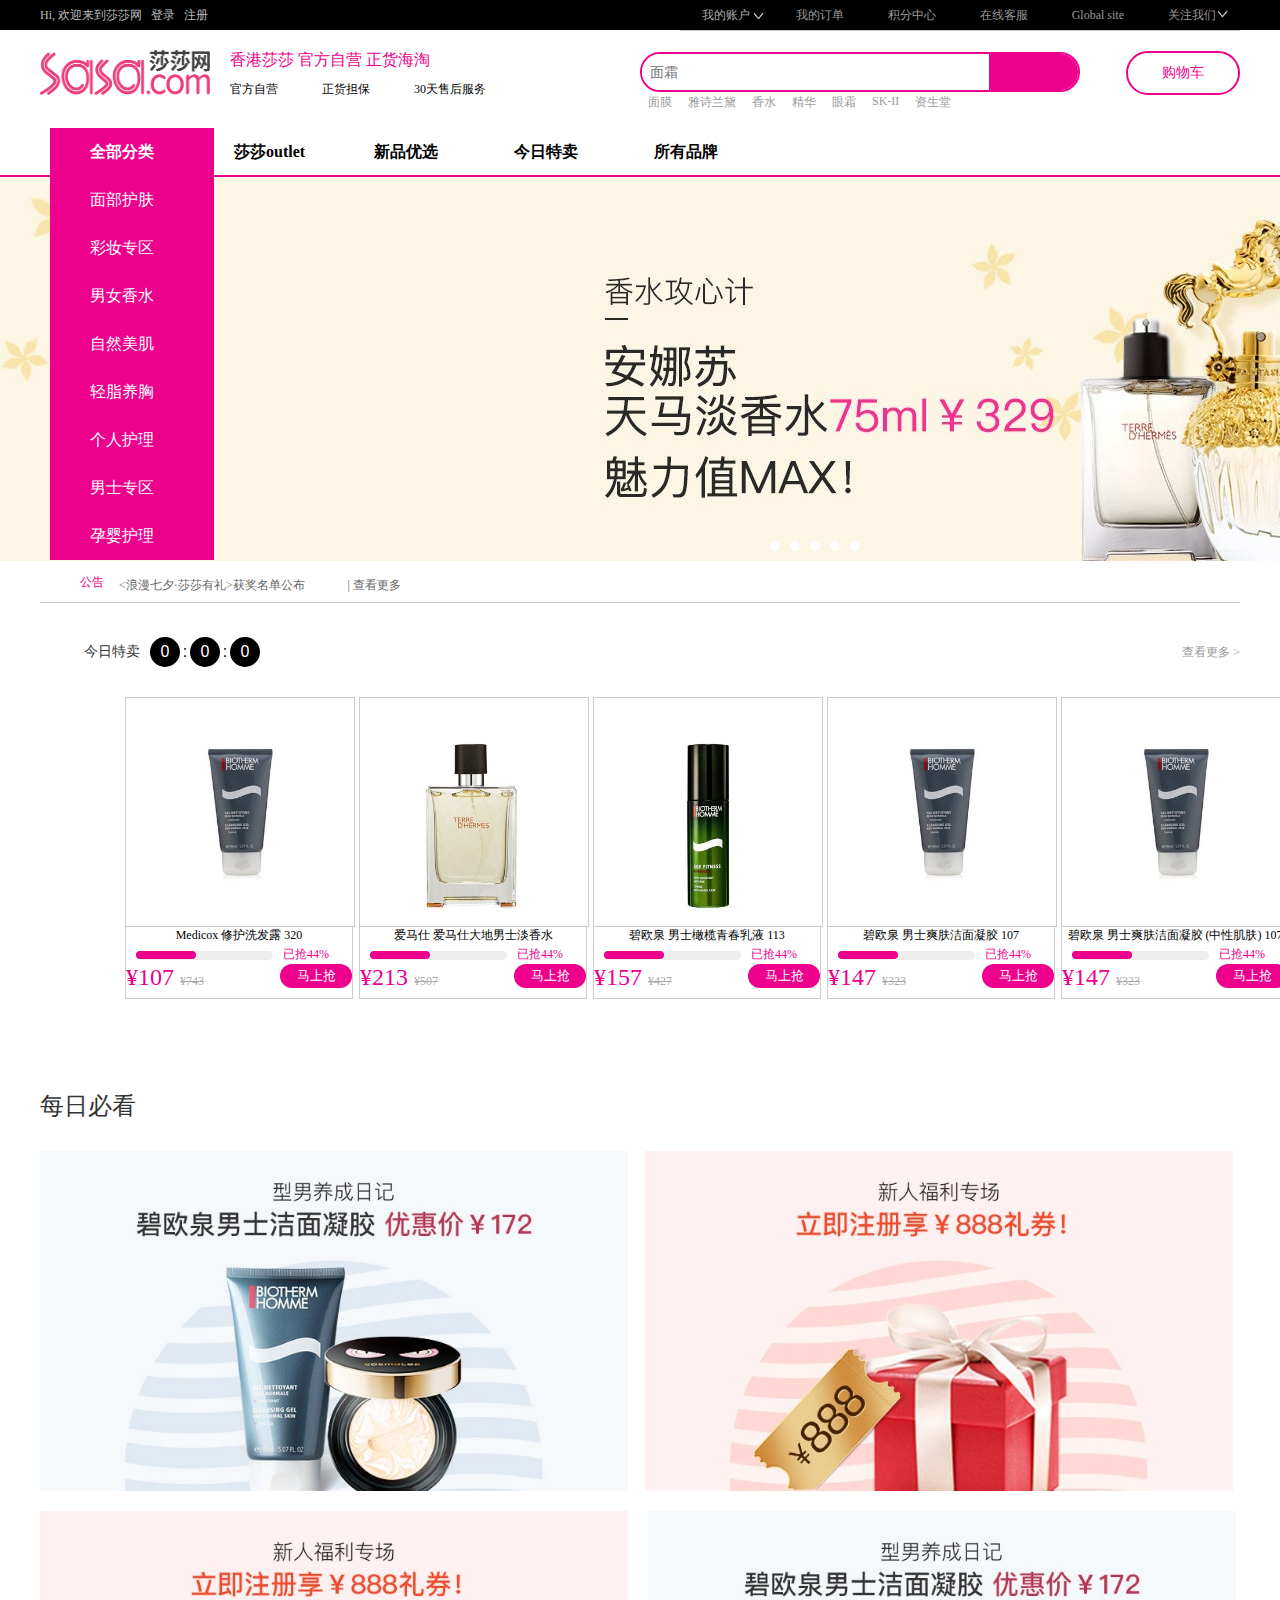
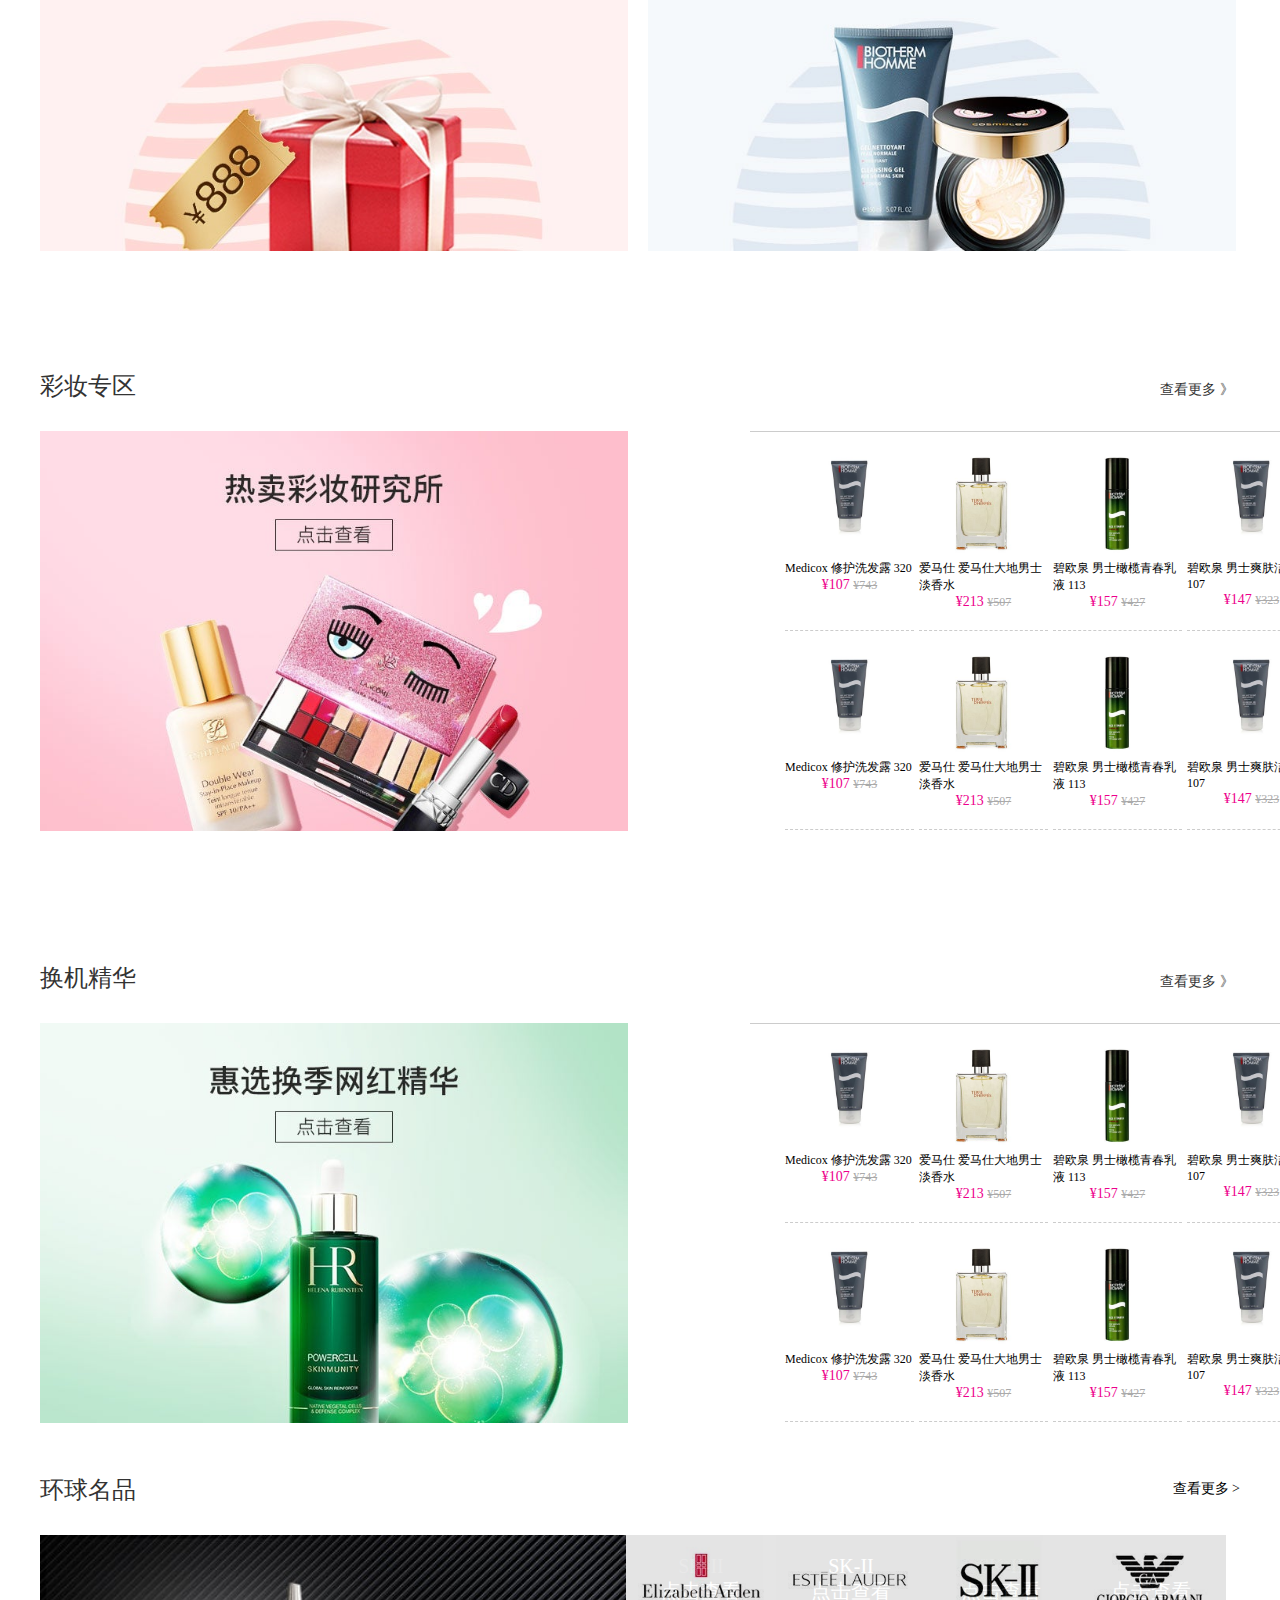
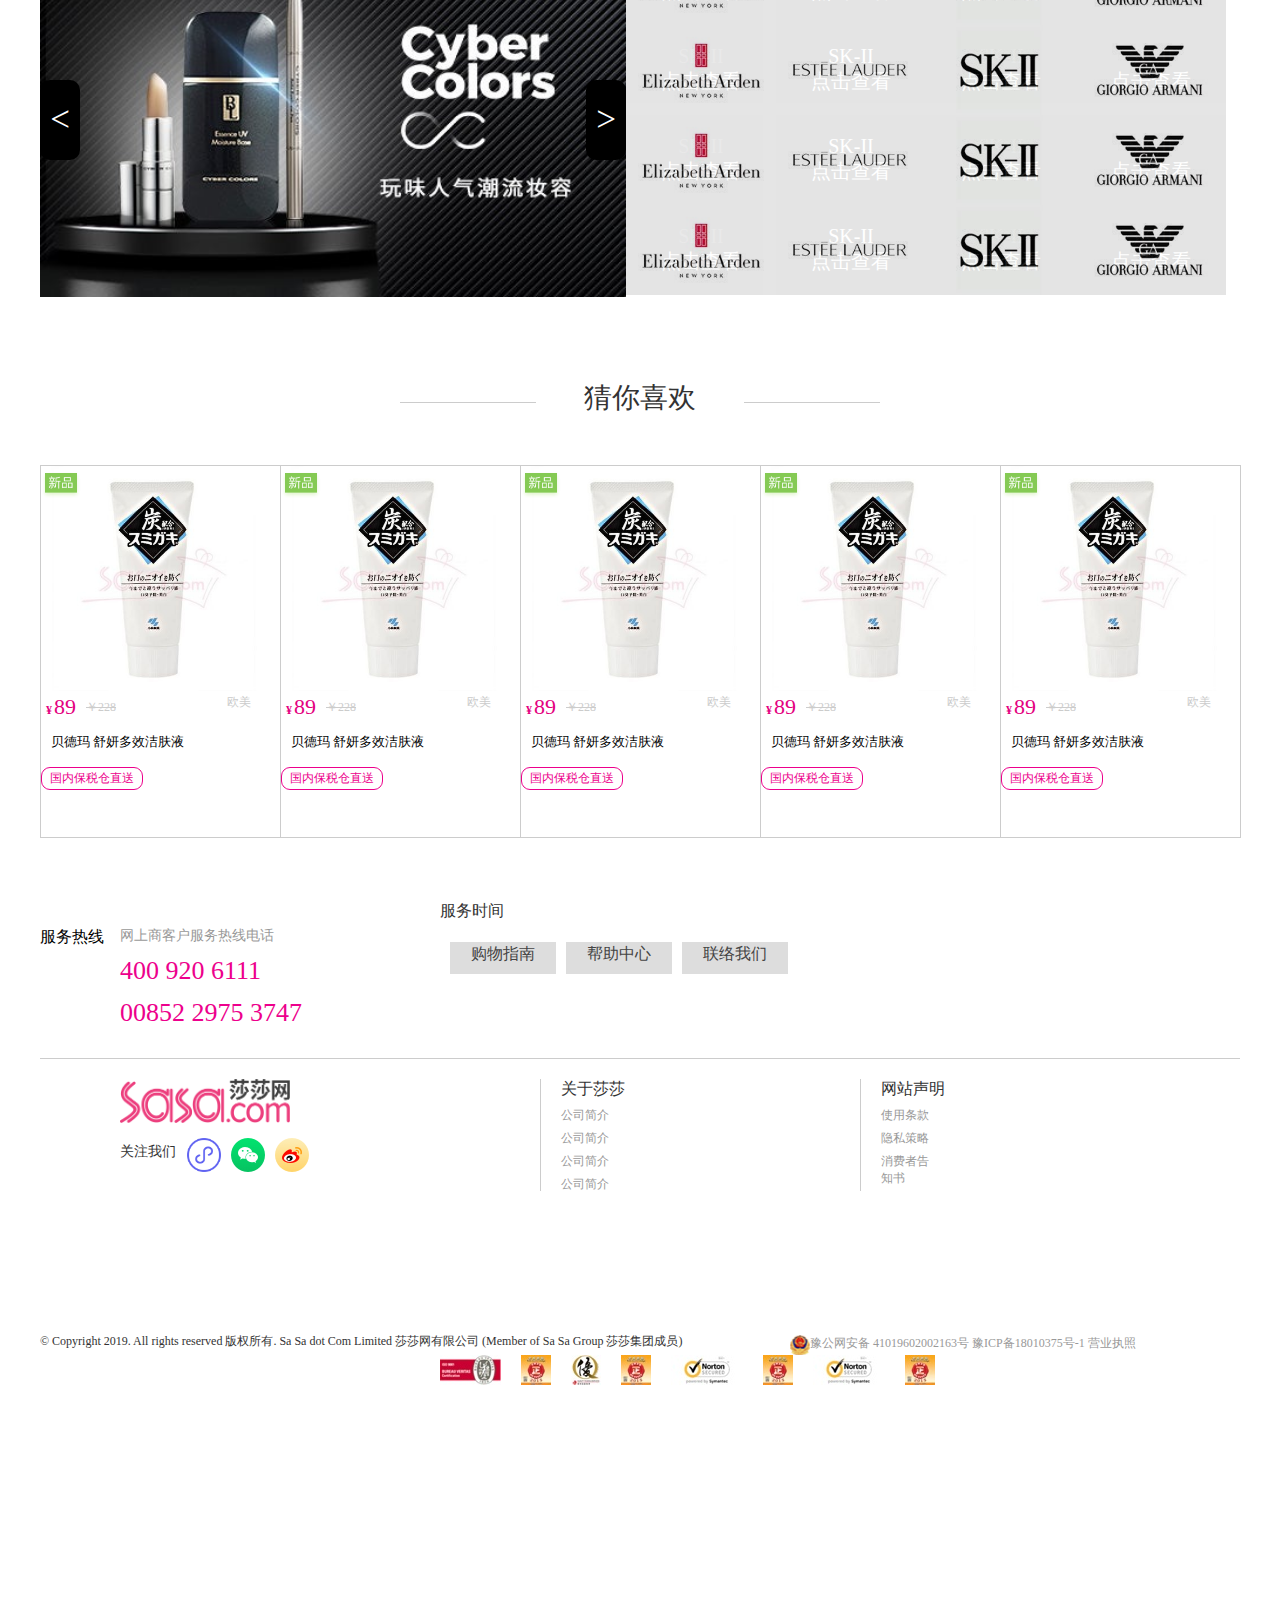
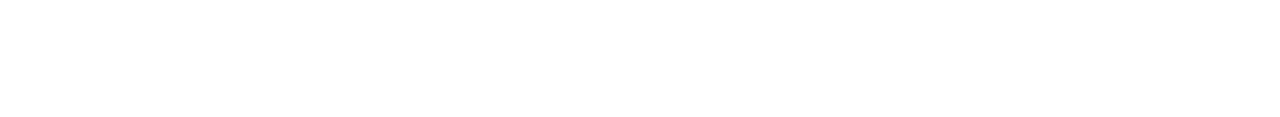
<file: index.html>
<!DOCTYPE html>
<html lang="en">

<head>
    <meta charset="UTF-8">
    <meta name="viewport" content="width=device-width, initial-scale=1.0">
    <meta http-equiv="X-UA-Compatible" content="ie=edge">
    <title>Document</title>
    <link rel="stylesheet" href="./style/header.css">
    <link rel="stylesheet" href="./style/base.css">
    <link rel="stylesheet" href="./style/logo.css">
    <link rel="stylesheet" href="./style/nav.css">
    <link rel="stylesheet" href="./style/slider.css">
    <link rel="stylesheet" href="./style/notice.css">
    <link rel="stylesheet" href="./style/part-one.css">
    <link rel="stylesheet" href="./style/part-two.css">
    <link rel="stylesheet" href="./style/part-three.css">
    <link rel="stylesheet" href="./style/part-four.css">
    <link rel="stylesheet" href="./style/part-five.css">
    <link rel="stylesheet" href="./style/part-six.css">
    <link rel="stylesheet" href="./style/footerone.css">
    <link rel="stylesheet" href="./style/footerto.css">
    <link rel="stylesheet" href="./style/gotop.css">
    <link rel="stylesheet" href="./style/turn.css">



</head>

<body>
    <div class="header">
        <div class="w">
            <div class="welcome">
                <ul>
                    <li class="l"><a href="#"><span>Hi, 欢迎来到莎莎网</span></a></li>
                    <li class="l"><a href="./html/login.html">登录</a></li>
                    <li class="l"> <a href="html/register.html" class="last">注册</a></li>
                </ul>
            </div>

            <div class="right r">
                <ul class="menu">
                    <li class="l select"><a href="">我的账户
                            <img src="./images/下载.png" width="12px" height="10px">
                        </a>
                        <ul class="sec_menu">
                            <!-- <li><img src="./images/下载 (1).png"></li> -->
                            <li><a href="">我的积分</a></li>
                            <li><a href="">我的优惠</a></li>
                            <li><a href="">我的收藏</a></li>
                            <li><a href="">我的评价</a></li>
                        </ul>
                    </li>
                    <li class="l"><a href="">我的订单</a></li>
                    <li class="l"><a href="">积分中心</a></li>
                    <li class="l"><a href="">在线客服</a></li>
                    <li class="l"><a href="">Global site</a></li>
                    <li class="l about"><a href="">关注我们
                            <img src="./images/下载.png" class="dow1">
                        </a>
                        <ul class="qr">
                            <div>
                                <li class="l"><img src="./images/qr1.png">
                                    <p>莎莎官方微信<span>ID:12345667</span></p>
                                </li>
                            </div>
                            <div>
                                <li class="l"><img src="./images/qr2.png">
                                    <p>莎莎官方微信<span>ID:12345667</span></p>
                                </li>
                            </div>
                            <div>
                                <li class="l"><img src="./images/minQrcode.d0ea0977.png">
                                    <p>莎莎官方微信<span>ID:12345667</span></p>
                                </li>
                            </div>
                        </ul>
                    </li>
                </ul>
            </div>
        </div>
    </div>



    </div>
    </div>

    <div class="logo">
        <div class="w">
            <div class="brand">
                <h1 class="l"><a href="./index.html"><img src="./images/logo.png"></a></h1>
                <div class="solgan l"><a href="#" class="desc">香港莎莎 官方自营 正货海淘 </a>
                    <ul class="highlight">
                        <li class="l"><a href="#" class="light">官方自营</a></li>
                        <li class="l"><a href="#" class="light">正货担保</a></li>
                        <li class="l"><a href="#" class="light">30天售后服务</a></li>
                    </ul>


                </div>
            </div>
            <div class="search-side r">
                <div class="search l">
                    <input type="text" placeholder="面霜">
                    <div class="btn-search r"></div>
                </div>
                <ul class="hot l">
                    <li class="l"><a href="#">面膜</a></li>
                    <li class="l"><a href="#">雅诗兰黛</a></li>
                    <li class="l"><a href="#">香水</a></li>
                    <li class="l"><a href="#">精华</a></li>
                    <li class="l"><a href="#">眼霜</a></li>
                    <li class="l"><a href="#">SK-II</a></li>
                    <li class="l"><a href="#">资生堂</a></li>
                </ul>
                <a href="./html/cart.html" class="cart-side l">
                    <p>购物车</p>

                </a>

            </div>

        </div>
    </div>

    <div class="nav">
        <div class="w">
            <ul class="nav-content">
                <li class="l first"><a href="#">全部分类</a>
                    <ul class="sec">
                        <li class="sec-log"><a href="#">面部护肤</a>
                            <div class="log ">
                                <dl class="l">
                                    <dt class="l"><a href="#" class="log-list">轻脂养护</a></dt>
                                    <dd class="r"><a href="#" class="log-list span">乳/霜/油</a></dd>
                                    <dd class="r"><a href="#" class="log-list span">啫喱</a></dd>
                                    <dd class="r"><a href="#" class="log-list span">膏/贴</a></dd>
                                    <dd class="r"><a href="#" class="log-list span">啫喱</a></dd>
                                    <dd class="r"><a href="#" class="log-list span">膏/贴</a></dd>

                                </dl>
                                <dl class="l">
                                    <dt class="l"><a href="#" class="log-list">轻脂食品</a></dt>
                                    <dd class="r"><a href="#" class="log-list  span">轻脂饮料</a></dd>
                                </dl>
                                <dl class="l">
                                    <dt class="l"><a href="#" class="log-list">轻脂工具</a></dt>
                                    <dd class="r"><a href="#" class="log-list  span">啫喱</a></dd>
                                    <dd class="r"><a href="#" class="log-list span">轻脂饮料</a></dd>

                                </dl>
                                <dl class="l">
                                    <dt class="l"><a href="#" class="log-list">轻脂养护</a></dt>
                                    <dd class="r"><a href="#" class="log-list span">面部护肤</a></dd>
                                    <dd class="r"><a href="#" class="log-list span">眼霜</a></dd>
                                    <dd class="r"><a href="#" class="log-list span">自然美肌</a></dd>

                                </dl>

                                <dl class="l">
                                    <dt class="l"><a href="#" class="log-list">轻脂养护</a></dt>
                                    <dd class="r"><a href="#" class="log-list span">乳/霜/油</a></dd>
                                    <dd class="r"><a href="#" class="log-list span">啫喱</a></dd>
                                    <dd class="r"><a href="#" class="log-list span">膏/贴</a></dd>

                                </dl>
                                <dl class="l">
                                    <dt class="l"><a href="#" class="log-list">轻脂食品</a></dt>
                                    <dd class="r"><a href="#" class="log-list span">轻脂饮料</a></dd>
                                </dl>
                                <dl class="l">
                                    <dt class="l"><a href="#" class="log-list">轻脂养护</a></dt>
                                    <dd class="r"><a href="#" class="log-list span">乳/霜/油</a></dd>
                                    <dd class="r"><a href="#" class="log-list span">啫喱</a></dd>
                                    <dd class="r"><a href="#" class="log-list span">膏/贴</a></dd>
                                    <dd class="r"><a href="#" class="log-list span">啫喱</a></dd>
                                    <dd class="r"><a href="#" class="log-list span">膏/贴</a></dd>

                                </dl>
                                <dl class="l">
                                    <dt class="l"><a href="#" class="log-list">轻脂食品</a></dt>
                                    <dd class="r"><a href="#" class="log-list  span">轻脂饮料</a></dd>
                                </dl>
                                <dl class="l">
                                    <dt class="l"><a href="#" class="log-list">轻脂工具</a></dt>
                                    <dd class="r"><a href="#" class="log-list  span">啫喱</a></dd>
                                    <dd class="r"><a href="#" class="log-list span">轻脂饮料</a></dd>

                                </dl>
                                <dl class="l">
                                    <dt class="l"><a href="#" class="log-list">轻脂养护</a></dt>
                                    <dd class="r"><a href="#" class="log-list span">面部护肤</a></dd>
                                    <dd class="r"><a href="#" class="log-list span">眼霜</a></dd>
                                    <dd class="r"><a href="#" class="log-list span">自然美肌</a></dd>

                                </dl>

                                <dl class="l">
                                    <dt class="l"><a href="#" class="log-list">轻脂养护</a></dt>
                                    <dd class="r"><a href="#" class="log-list span">乳/霜/油</a></dd>
                                    <dd class="r"><a href="#" class="log-list span">啫喱</a></dd>
                                    <dd class="r"><a href="#" class="log-list span">膏/贴</a></dd>

                                </dl>
                                <dl class="l">
                                    <dt class="l"><a href="#" class="log-list">轻脂食品</a></dt>
                                    <dd class="r"><a href="#" class="log-list span">轻脂饮料</a></dd>
                                </dl>
                                <dl class="l">
                                    <dt class="l"><a href="#" class="log-list">轻脂工具</a></dt>
                                    <dd class="r"><a href="#" class="log-list span">啫喱</a></dd>
                                    <dd class="r"><a href="#" class="log-list span">轻脂饮料</a></dd>

                                </dl>
                                <dl class="l">
                                    <dt class="l"><a href="#" class="log-list">轻脂养护</a></dt>
                                    <dd class="r"><a href="#" class="log-list span">面部护肤</a></dd>
                                    <dd class="r"><a href="#" class="log-list span">眼霜</a></dd>
                                    <dd class="r"><a href="#" class="log-list span">自然美肌</a></dd>
                                </dl>


                            </div>


                        </li>
                        <li class="sec-log"><a href="#">彩妆专区</a>
                            <div class="log ">
                                <dl class="l">
                                    <dt class="l"><a href="#" class="log-list">轻脂养护</a></dt>
                                    <dd class="r"><a href="#" class="log-list span">乳/霜/油</a></dd>
                                    <dd class="r"><a href="#" class="log-list span">啫喱</a></dd>
                                    <dd class="r"><a href="#" class="log-list span">膏/贴</a></dd>
                                    <dd class="r"><a href="#" class="log-list span">啫喱</a></dd>
                                    <dd class="r"><a href="#" class="log-list span">膏/贴</a></dd>

                                </dl>
                                <dl class="l">
                                    <dt class="l"><a href="#" class="log-list">轻脂食品</a></dt>
                                    <dd class="r"><a href="#" class="log-list  span">轻脂饮料</a></dd>
                                </dl>
                                <dl class="l">
                                    <dt class="l"><a href="#" class="log-list">轻脂工具</a></dt>
                                    <dd class="r"><a href="#" class="log-list  span">啫喱</a></dd>
                                    <dd class="r"><a href="#" class="log-list span">轻脂饮料</a></dd>

                                </dl>
                                <dl class="l">
                                    <dt class="l"><a href="#" class="log-list">轻脂养护</a></dt>
                                    <dd class="r"><a href="#" class="log-list span">面部护肤</a></dd>
                                    <dd class="r"><a href="#" class="log-list span">眼霜</a></dd>
                                    <dd class="r"><a href="#" class="log-list span">自然美肌</a></dd>

                                </dl>

                                <dl class="l">
                                    <dt class="l"><a href="#" class="log-list">轻脂养护</a></dt>
                                    <dd class="r"><a href="#" class="log-list span">乳/霜/油</a></dd>
                                    <dd class="r"><a href="#" class="log-list span">啫喱</a></dd>
                                    <dd class="r"><a href="#" class="log-list span">膏/贴</a></dd>

                                </dl>
                            </div>

                        </li>
                        <li class="sec-log"><a href="#">男女香水</a>
                            <div class="log ">
                                <dl class="l">
                                    <dt class="l"><a href="#" class="log-list">轻脂养护</a></dt>
                                    <dd class="r"><a href="#" class="log-list span">乳/霜/油</a></dd>
                                    <dd class="r"><a href="#" class="log-list span">啫喱</a></dd>
                                    <dd class="r"><a href="#" class="log-list span">膏/贴</a></dd>
                                    <dd class="r"><a href="#" class="log-list span">啫喱</a></dd>
                                    <dd class="r"><a href="#" class="log-list span">膏/贴</a></dd>

                                </dl>
                                <dl class="l">
                                    <dt class="l"><a href="#" class="log-list">轻脂食品</a></dt>
                                    <dd class="r"><a href="#" class="log-list  span">轻脂饮料</a></dd>
                                </dl>
                                <dl class="l">
                                    <dt class="l"><a href="#" class="log-list">轻脂工具</a></dt>
                                    <dd class="r"><a href="#" class="log-list  span">啫喱</a></dd>
                                    <dd class="r"><a href="#" class="log-list span">轻脂饮料</a></dd>

                                </dl>
                                <dl class="l">
                                    <dt class="l"><a href="#" class="log-list">轻脂养护</a></dt>
                                    <dd class="r"><a href="#" class="log-list span">面部护肤</a></dd>
                                    <dd class="r"><a href="#" class="log-list span">眼霜</a></dd>
                                    <dd class="r"><a href="#" class="log-list span">自然美肌</a></dd>

                                </dl>

                                <dl class="l">
                                    <dt class="l"><a href="#" class="log-list">轻脂养护</a></dt>
                                    <dd class="r"><a href="#" class="log-list span">乳/霜/油</a></dd>
                                    <dd class="r"><a href="#" class="log-list span">啫喱</a></dd>
                                    <dd class="r"><a href="#" class="log-list span">膏/贴</a></dd>

                                </dl>
                                <dl class="l">
                                    <dt class="l"><a href="#" class="log-list">轻脂工具</a></dt>
                                    <dd class="r"><a href="#" class="log-list  span">啫喱</a></dd>
                                    <dd class="r"><a href="#" class="log-list span">轻脂饮料</a></dd>

                                </dl>
                                <dl class="l">
                                    <dt class="l"><a href="#" class="log-list">轻脂养护</a></dt>
                                    <dd class="r"><a href="#" class="log-list span">面部护肤</a></dd>
                                    <dd class="r"><a href="#" class="log-list span">眼霜</a></dd>
                                    <dd class="r"><a href="#" class="log-list span">自然美肌</a></dd>

                                </dl>

                                <dl class="l">
                                    <dt class="l"><a href="#" class="log-list">轻脂养护</a></dt>
                                    <dd class="r"><a href="#" class="log-list span">乳/霜/油</a></dd>
                                    <dd class="r"><a href="#" class="log-list span">啫喱</a></dd>
                                    <dd class="r"><a href="#" class="log-list span">膏/贴</a></dd>

                                </dl>
                            </div>
                        </li>
                        <li class="sec-log"><a href="#">自然美肌</a>
                            <div class="log ">

                                <dl class="l">
                                    <dt class="l"><a href="#" class="log-list">轻脂食品</a></dt>
                                    <dd class="r"><a href="#" class="log-list  span">轻脂饮料</a></dd>
                                </dl>
                                <dl class="l">
                                    <dt class="l"><a href="#" class="log-list">轻脂工具</a></dt>
                                    <dd class="r"><a href="#" class="log-list  span">啫喱</a></dd>
                                    <dd class="r"><a href="#" class="log-list span">轻脂饮料</a></dd>

                                </dl>
                                <dl class="l">
                                    <dt class="l"><a href="#" class="log-list">轻脂养护</a></dt>
                                    <dd class="r"><a href="#" class="log-list span">面部护肤</a></dd>
                                    <dd class="r"><a href="#" class="log-list span">眼霜</a></dd>
                                    <dd class="r"><a href="#" class="log-list span">自然美肌</a></dd>

                                </dl>

                                <dl class="l">
                                    <dt class="l"><a href="#" class="log-list">轻脂养护</a></dt>
                                    <dd class="r"><a href="#" class="log-list span">乳/霜/油</a></dd>
                                    <dd class="r"><a href="#" class="log-list span">啫喱</a></dd>
                                    <dd class="r"><a href="#" class="log-list span">膏/贴</a></dd>

                                </dl>
                                <dl class="l">
                                    <dt class="l"><a href="#" class="log-list">轻脂工具</a></dt>
                                    <dd class="r"><a href="#" class="log-list  span">啫喱</a></dd>
                                    <dd class="r"><a href="#" class="log-list span">轻脂饮料</a></dd>

                                </dl>
                                <dl class="l">
                                    <dt class="l"><a href="#" class="log-list">轻脂养护</a></dt>
                                    <dd class="r"><a href="#" class="log-list span">面部护肤</a></dd>
                                    <dd class="r"><a href="#" class="log-list span">眼霜</a></dd>
                                    <dd class="r"><a href="#" class="log-list span">自然美肌</a></dd>

                                </dl>

                                <dl class="l">
                                    <dt class="l"><a href="#" class="log-list">轻脂养护</a></dt>
                                    <dd class="r"><a href="#" class="log-list span">乳/霜/油</a></dd>
                                    <dd class="r"><a href="#" class="log-list span">啫喱</a></dd>
                                    <dd class="r"><a href="#" class="log-list span">膏/贴</a></dd>

                                </dl>
                            </div>
                        </li>
                        <li class="sec-log"><a href="#">轻脂养胸</a>
                            <div class="log ">
                                <dl class="l">
                                    <dt class="l"><a href="#" class="log-list">轻脂养护</a></dt>
                                    <dd class="r"><a href="#" class="log-list span">乳/霜/油</a></dd>
                                    <dd class="r"><a href="#" class="log-list span">啫喱</a></dd>
                                    <dd class="r"><a href="#" class="log-list span">膏/贴</a></dd>
                                    <dd class="r"><a href="#" class="log-list span">啫喱</a></dd>
                                    <dd class="r"><a href="#" class="log-list span">膏/贴</a></dd>

                                </dl>
                                <dl class="l">
                                    <dt class="l"><a href="#" class="log-list">轻脂食品</a></dt>
                                    <dd class="r"><a href="#" class="log-list  span">轻脂饮料</a></dd>
                                </dl>


                                <dl class="l">
                                    <dt class="l"><a href="#" class="log-list">轻脂养护</a></dt>
                                    <dd class="r"><a href="#" class="log-list span">乳/霜/油</a></dd>
                                    <dd class="r"><a href="#" class="log-list span">啫喱</a></dd>
                                    <dd class="r"><a href="#" class="log-list span">膏/贴</a></dd>

                                </dl>
                                <dl class="l">
                                    <dt class="l"><a href="#" class="log-list">轻脂工具</a></dt>
                                    <dd class="r"><a href="#" class="log-list  span">啫喱</a></dd>
                                    <dd class="r"><a href="#" class="log-list span">轻脂饮料</a></dd>

                                </dl>
                                <dl class="l">
                                    <dt class="l"><a href="#" class="log-list">轻脂养护</a></dt>
                                    <dd class="r"><a href="#" class="log-list span">面部护肤</a></dd>
                                    <dd class="r"><a href="#" class="log-list span">眼霜</a></dd>
                                    <dd class="r"><a href="#" class="log-list span">自然美肌</a></dd>

                                </dl>

                                <dl class="l">
                                    <dt class="l"><a href="#" class="log-list">轻脂养护</a></dt>
                                    <dd class="r"><a href="#" class="log-list span">乳/霜/油</a></dd>
                                    <dd class="r"><a href="#" class="log-list span">啫喱</a></dd>
                                    <dd class="r"><a href="#" class="log-list span">膏/贴</a></dd>

                                </dl>
                            </div>
                        </li>
                        <li class="sec-log"><a href="#">个人护理</a>
                            <div class="log ">
                                <dl class="l">
                                    <dt class="l"><a href="#" class="log-list">轻脂养护</a></dt>
                                    <dd class="r"><a href="#" class="log-list span">乳/霜/油</a></dd>
                                    <dd class="r"><a href="#" class="log-list span">啫喱</a></dd>
                                    <dd class="r"><a href="#" class="log-list span">膏/贴</a></dd>
                                    <dd class="r"><a href="#" class="log-list span">啫喱</a></dd>
                                    <dd class="r"><a href="#" class="log-list span">膏/贴</a></dd>

                                </dl>
                                <dl class="l">
                                    <dt class="l"><a href="#" class="log-list">轻脂食品</a></dt>
                                    <dd class="r"><a href="#" class="log-list  span">轻脂饮料</a></dd>
                                </dl>
                                <dl class="l">
                                    <dt class="l"><a href="#" class="log-list">轻脂工具</a></dt>
                                    <dd class="r"><a href="#" class="log-list  span">啫喱</a></dd>
                                    <dd class="r"><a href="#" class="log-list span">轻脂饮料</a></dd>

                                </dl>

                            </div>
                        </li>
                        <li class="sec-log"><a href="#">男士专区</a>
                            <div class="log ">

                                <dl class="l">
                                    <dt class="l"><a href="#" class="log-list">轻脂工具</a></dt>
                                    <dd class="r"><a href="#" class="log-list  span">啫喱</a></dd>
                                    <dd class="r"><a href="#" class="log-list span">轻脂饮料</a></dd>

                                </dl>
                                <dl class="l">
                                    <dt class="l"><a href="#" class="log-list">轻脂养护</a></dt>
                                    <dd class="r"><a href="#" class="log-list span">面部护肤</a></dd>
                                    <dd class="r"><a href="#" class="log-list span">眼霜</a></dd>
                                    <dd class="r"><a href="#" class="log-list span">自然美肌</a></dd>

                                </dl>

                                <dl class="l">
                                    <dt class="l"><a href="#" class="log-list">轻脂养护</a></dt>
                                    <dd class="r"><a href="#" class="log-list span">乳/霜/油</a></dd>
                                    <dd class="r"><a href="#" class="log-list span">啫喱</a></dd>
                                    <dd class="r"><a href="#" class="log-list span">膏/贴</a></dd>

                                </dl>
                                <dl class="l">
                                    <dt class="l"><a href="#" class="log-list">轻脂工具</a></dt>
                                    <dd class="r"><a href="#" class="log-list  span">啫喱</a></dd>
                                    <dd class="r"><a href="#" class="log-list span">轻脂饮料</a></dd>

                                </dl>
                                <dl class="l">
                                    <dt class="l"><a href="#" class="log-list">轻脂养护</a></dt>
                                    <dd class="r"><a href="#" class="log-list span">面部护肤</a></dd>
                                    <dd class="r"><a href="#" class="log-list span">眼霜</a></dd>
                                    <dd class="r"><a href="#" class="log-list span">自然美肌</a></dd>

                                </dl>

                                <dl class="l">
                                    <dt class="l"><a href="#" class="log-list">轻脂养护</a></dt>
                                    <dd class="r"><a href="#" class="log-list span">乳/霜/油</a></dd>
                                    <dd class="r"><a href="#" class="log-list span">啫喱</a></dd>
                                    <dd class="r"><a href="#" class="log-list span">膏/贴</a></dd>

                                </dl>
                            </div>
                        </li>
                        <li class="sec-log"><a href="#">孕婴护理</a>
                            <div class="log ">

                                <dl class="l">
                                    <dt class="l"><a href="#" class="log-list">轻脂食品</a></dt>
                                    <dd class="r"><a href="#" class="log-list  span">轻脂饮料</a></dd>
                                </dl>
                                <dl class="l">
                                    <dt class="l"><a href="#" class="log-list">轻脂工具</a></dt>
                                    <dd class="r"><a href="#" class="log-list  span">啫喱</a></dd>
                                    <dd class="r"><a href="#" class="log-list span">轻脂饮料</a></dd>

                                </dl>
                                <dl class="l">
                                    <dt class="l"><a href="#" class="log-list">轻脂养护</a></dt>
                                    <dd class="r"><a href="#" class="log-list span">面部护肤</a></dd>
                                    <dd class="r"><a href="#" class="log-list span">眼霜</a></dd>
                                    <dd class="r"><a href="#" class="log-list span">自然美肌</a></dd>

                                </dl>


                            </div>
                        </li>
                    </ul>

                </li>
                <li class="l"><a href="#">莎莎outlet</a></li>
                <li class="l"><a href="#">新品优选</a></li>
                <li class="l"><a href="#">今日特卖</a></li>
                <li class="l end"><a href="#" class="last"> 所有品牌</a>
                    <div class="nav-box">
                        <ul class="PC">
                            <li class="l"><a href="#"><img src="./images/PC_1.jpg"></a></li>
                            <li class="l"><a href="#"><img src="./images/PC_2.jpg"></a></li>
                            <li class="l"><a href="#"><img src="./images/PC_3.jpg"></a></li>
                            <li class="l"><a href="#"><img src="./images/PC_4.jpg"></a></li>
                            <li class="l"><a href="#"><img src="./images/PC_2.jpg"></a></li>
                            <li class="l"><a href="#"><img src="./images/PC_3.jpg"></a></li>
                            <li class="l"><a href="#"><img src="./images/PC_4.jpg"></a></li>
                        </ul>
                        <div class="nav-more">
                            <a href="#" class="look">查看更多品牌</a>
                        </div>
                    </div>



                </li>
            </ul>
        </div>
    </div>



    <div class="bslider">
        <ul class="lists">
            <li class="currents"><a href="1#1"><img src="./images/banner-1.jpg" alt=""></a></li>
            <li><a href="#2"><img src="./images/banner-4.jpg" alt=""></a></li>
            <li><a href="#3"><img src="./images/banner-2.jpg" alt=""></a></li>
            <li><a href="#4"><img src="./images/banner-3.jpg" alt=""></a></li>
            <li><a href="#5"><img src="./images/banner-4.jpg" alt=""></a></li>
        </ul>
        <!-- <div class="btn prev">&lt;</div>
        <div class="btn next">&gt;</div> -->
        <ul class="pagination">
            <li class="bullet"></li>
            <li class="bullet"></li>
            <li class="bullet"></li>
            <li class="bullet"></li>
            <li class="bullet"></li>
        </ul>
    </div>

    <div class="notice">
        <div class="w">
            <div class="content">
                <div class="name">公告</div>
                <div class="swiper">
                    <div class="wrapper">
                        <p class="item">
                            <浪漫七夕·莎莎有礼>获奖名单公布 <span class="s"> | 查看更多</span>
                        </p>
                        <p class="item">
                            <浪漫七夕·莎莎有礼>获奖名单公布 <span class="s"> | 查看更多</span>
                        </p>
                    </div>


                </div>
            </div>
        </div>
    </div>
    </div>
    </div>

    </div>


    <div class="part1">
        <div class="w">
            <div class="title">
                <h2>今日特卖 </h2>
                <div class="time-item">

                    <span id="hour_show"> 0 </span>
                    <span class="no">:</span>
                    <span id="minute_show"> 0</span>
                    <span class="no">:</span>
                    <span id="second_show">0 </span>
                </div>
                <p class="more"><a href="#">查看更多 ></a></p>
            </div>

            <ul class="pad">
                <li class="l"><a href="./html/detail.html">
                        <div class="img"><img src="./images/pad-img1.jpg" width="228px" height="228px"></div>
                        <div class="desc">Medicox 修护洗发露 320</div>
                        <div class="progress">
                            <div class="left l"><span class="s"></span> </div>
                            <div class="name l">已抢44%</div>

                        </div>
                        <div class="price l">¥107
                            <span class="line">¥743</span>
                            <div class="right r">马上抢</div>
                        </div>

                    </a></li>
                <li class="l"><a href="#">
                        <div class="img"><img src="./images/pad-img2.jpg" width="228px" height="228px"></div>
                        <div class="desc">爱马仕 爱马仕大地男士淡香水</div>
                        <div class="progress">
                            <div class="left l"><span class="s"></span> </div>
                            <div class="name l">已抢44%</div>

                        </div>
                        <div class="price l">¥213 <span class="line">¥507</span>
                            <div class="right r">马上抢</div>
                        </div>
                    </a></li>
                <li class="l"><a href="#">
                        <div class="img"><img src="./images/pad-img3.jpg" width="228px" height="228px"></div>
                        <div class="desc">碧欧泉 男士橄榄青春乳液 113</div>
                        <div class="progress">
                            <div class="left l"><span class="s"></span> </div>
                            <div class="name l">已抢44%</div>

                        </div>
                        <div class="price l">¥157 <span class="line">¥427</span>
                            <div class="right r">马上抢</div>
                        </div>
                    </a></li>
                <li class="l"><a href="#">
                        <div class="img"><img src="./images/pad-img4.jpg" width="228px" height="228px"></div>
                        <div class="desc">碧欧泉 男士爽肤洁面凝胶 107</div>
                        <div class="progress">
                            <div class="left l"><span class="s"></span> </div>
                            <div class="name l">已抢44%</div>

                        </div>
                        <div class="price l">¥147 <span class="line">¥323</span>
                            <div class="right r">马上抢</div>
                        </div>
                    </a></li>
                <li class="l"><a href="#">
                        <div class="img"><img src="./images/pad-img4.jpg" width="228px" height="228px"></div>
                        <div class="desc">碧欧泉 男士爽肤洁面凝胶 (中性肌肤) 107</div>
                        <div class="progress">
                            <div class="left l"><span class="s"></span> </div>
                            <div class="name l">已抢44%</div>

                        </div>
                        <div class="price l">¥147 <span class="line">¥323</span>
                            <div class="right r">马上抢</div>
                        </div>
                    </a></li>
            </ul>

        </div>
    </div>

    <div class="part2">
        <div class="w">
            <div class="title">
                <h1 class="mei">每日必看</h1>
                <div class="box l">

                    <div class="l ban-img"><a href="#"><img src="./images/ban-img1.jpg" width="588px" height="340px"></a></div>

                    <!-- <li class="l ban-img"><a href="#"><img src="./images/ban-img2.jpg" width="588px" height="340px"></a></li> -->

                    <div class="pad">
                        <ul>
                            <li class="l"><a href="#">
                                    <div class="img"><img src="./images/pad-img1.jpg" width="128px" height="128px"></div>
                                    <div class="desc">Medicox 修护洗发露 320</div>
                                    <div class="price">¥107
                                        <span class="line">¥743</span></div>
                                </a></li>
                            <li class="l"><a href="#">
                                    <div class="img"><img src="./images/pad-img2.jpg" width="128px" height="128px"></div>
                                    <div class="desc">爱马仕 爱马仕大地男士淡香水</div>
                                    <div class="price">¥213 <span class="line">¥507</span></div>
                                </a></li>
                            <li class="l"><a href="#">
                                    <div class="img"><img src="./images/pad-img3.jpg" width="128px" height="128px"></div>
                                    <div class="desc">碧欧泉 男士橄榄青春乳液 113</div>
                                    <div class="price">¥157 <span class="line">¥427</span></div>
                                </a></li>
                            <li class="l"><a href="#">
                                    <div class="img"><img src="./images/pad-img4.jpg" width="128px" height="128px"></div>
                                    <div class="desc">碧欧泉 男士爽肤洁面凝胶 (中性肌肤) 107</div>
                                    <div class="price">¥147 <span class="line">¥323</span></div>
                                </a></li>
                        </ul>
                        <p class="lookmore r"><a href="#">查看更多</a></p>
                    </div>
                </div>

                <div class="box1 l ">

                    <div class="l ban-img"><a href="#"><img src="./images/ban-img2.jpg" width="588px" height="340px"></a></div>

                    <!-- <li class="l ban-img"><a href="#"><img src="./images/ban-img2.jpg" width="588px" height="340px"></a></li> -->

                    <div class="pad1">
                        <ul>
                            <li class="l"><a href="#">
                                    <div class="img"><img src="./images/pad-img1.jpg" width="128px" height="128px"></div>
                                    <div class="desc">Medicox 修护洗发露 320</div>
                                    <div class="price">¥107
                                        <span class="line">¥743</span></div>
                                </a></li>
                            <li class="l"><a href="#">
                                    <div class="img"><img src="./images/pad-img2.jpg" width="128px" height="128px"></div>
                                    <div class="desc">爱马仕 爱马仕大地男士淡香水</div>
                                    <div class="price">¥213 <span class="line">¥507</span></div>
                                </a></li>
                            <li class="l"><a href="#">
                                    <div class="img"><img src="./images/pad-img3.jpg" width="128px" height="128px"></div>
                                    <div class="desc">碧欧泉 男士橄榄青春乳液 113</div>
                                    <div class="price">¥157 <span class="line">¥427</span></div>
                                </a></li>
                            <li class="l"><a href="#">
                                    <div class="img"><img src="./images/pad-img4.jpg" width="128px" height="128px"></div>
                                    <div class="desc">碧欧泉 男士爽肤洁面凝胶 (中性肌肤) 107</div>
                                    <div class="price">¥147 <span class="line">¥323</span></div>
                                </a></li>
                        </ul>
                        <p class="lookmore r"><a href="#">查看更多</a></p>

                    </div>
                </div>


                <div class="box2 l ">

                    <div class="l ban-img"><a href="#"><img src="./images/ban-img2.jpg" width="588px" height="340px"></a></div>

                    <!-- <li class="l ban-img"><a href="#"><img src="./images/ban-img2.jpg" width="588px" height="340px"></a></li> -->

                    <div class="pad2">
                        <ul>
                            <li class="l"><a href="#">
                                    <div class="img"><img src="./images/pad-img1.jpg" width="128px" height="128px"></div>
                                    <div class="desc">Medicox 修护洗发露 320</div>
                                    <div class="price">¥107
                                        <span class="line">¥743</span></div>
                                </a></li>
                            <li class="l"><a href="#">
                                    <div class="img"><img src="./images/pad-img2.jpg" width="128px" height="128px"></div>
                                    <div class="desc">爱马仕 爱马仕大地男士淡香水</div>
                                    <div class="price">¥213 <span class="line">¥507</span></div>
                                </a></li>
                            <li class="l"><a href="#">
                                    <div class="img"><img src="./images/pad-img3.jpg" width="128px" height="128px"></div>
                                    <div class="desc">碧欧泉 男士橄榄青春乳液 113</div>
                                    <div class="price">¥157 <span class="line">¥427</span></div>
                                </a></li>
                            <li class="l"><a href="#">
                                    <div class="img"><img src="./images/pad-img4.jpg" width="128px" height="128px"></div>
                                    <div class="desc">碧欧泉 男士爽肤洁面凝胶 (中性肌肤) 107</div>
                                    <div class="price">¥147 <span class="line">¥323</span></div>
                                </a></li>
                        </ul>
                        <p class="lookmore r"><a href="#">查看更多</a></p>

                    </div>
                </div>



                <div class="box3 l ">

                    <div class="l ban-img"><a href="#"><img src="./images/ban-img1.jpg" width="588px" height="340px"></a></div>

                    <!-- <li class="l ban-img"><a href="#"><img src="./images/ban-img2.jpg" width="588px" height="340px"></a></li> -->

                    <div class="pad3">
                        <ul>
                            <li class="l"><a href="#">
                                    <div class="img"><img src="./images/pad-img1.jpg" width="128px" height="128px"></div>
                                    <div class="desc">Medicox 修护洗发露 320</div>
                                    <div class="price">¥107
                                        <span class="line">¥743</span></div>
                                </a></li>
                            <li class="l"><a href="#">
                                    <div class="img"><img src="./images/pad-img2.jpg" width="128px" height="128px"></div>
                                    <div class="desc">爱马仕 爱马仕大地男士淡香水</div>
                                    <div class="price">¥213 <span class="line">¥507</span></div>
                                </a></li>
                            <li class="l"><a href="#">
                                    <div class="img"><img src="./images/pad-img3.jpg" width="128px" height="128px"></div>
                                    <div class="desc">碧欧泉 男士橄榄青春乳液 113</div>
                                    <div class="price">¥157 <span class="line">¥427</span></div>
                                </a></li>
                            <li class="l"><a href="#">
                                    <div class="img"><img src="./images/pad-img4.jpg" width="128px" height="128px"></div>
                                    <div class="desc">碧欧泉 男士爽肤洁面凝胶 (中性肌肤) 107</div>
                                    <div class="price">¥147 <span class="line">¥323</span></div>
                                </a></li>
                        </ul>
                        <p class="lookmore r"><a href="#">查看更多</a></p>

                    </div>
                </div>

            </div>

        </div>
    </div>
    <div class="part3">
        <div class="w">
            <div class="title">
                <div class="name">彩妆专区</div>
                <div class="more"><a href="#">查看更多 》</a></div>
            </div>
            <div class="sale">
                <div class="img l"><a href="#"><img class="pic l" src="./images/makeup1.jpg" width="588px" height="400px;"></a></div>
                <div class="pad r">
                    <ul>
                        <li class="l"><a href="#">
                                <div class="img"><img src="./images/pad-img1.jpg" width="128px" height="128px"></div>
                                <div class="desc">Medicox 修护洗发露 320</div>
                                <div class="price">¥107
                                    <span class="line">¥743</span></div>
                            </a></li>
                        <li class="l"><a href="#">
                                <div class="img"><img src="./images/pad-img2.jpg" width="128px" height="128px"></div>
                                <div class="desc">爱马仕 爱马仕大地男士淡香水</div>
                                <div class="price">¥213 <span class="line">¥507</span></div>
                            </a></li>
                        <li class="l"><a href="#">
                                <div class="img"><img src="./images/pad-img3.jpg" width="128px" height="128px"></div>
                                <div class="desc">碧欧泉 男士橄榄青春乳液 113</div>
                                <div class="price">¥157 <span class="line">¥427</span></div>
                            </a></li>
                        <li class="l"><a href="#">
                                <div class="img"><img src="./images/pad-img4.jpg" width="128px" height="128px"></div>
                                <div class="desc">碧欧泉 男士爽肤洁面凝 107</div>
                                <div class="price">¥147 <span class="line">¥323</span></div>
                            </a></li>
                        <li class="l"><a href="#">
                                <div class="img"><img src="./images/pad-img1.jpg" width="128px" height="128px"></div>
                                <div class="desc">Medicox 修护洗发露 320</div>
                                <div class="price">¥107
                                    <span class="line">¥743</span></div>
                            </a></li>
                        <li class="l"><a href="#">
                                <div class="img"><img src="./images/pad-img2.jpg" width="128px" height="128px"></div>
                                <div class="desc">爱马仕 爱马仕大地男士淡香水</div>
                                <div class="price">¥213 <span class="line">¥507</span></div>
                            </a></li>
                        <li class="l"><a href="#">
                                <div class="img"><img src="./images/pad-img3.jpg" width="128px" height="128px"></div>
                                <div class="desc">碧欧泉 男士橄榄青春乳液 113</div>
                                <div class="price">¥157 <span class="line">¥427</span></div>
                            </a></li>
                        <li class="l"><a href="#">
                                <div class="img"><img src="./images/pad-img4.jpg" width="128px" height="128px"></div>
                                <div class="desc">碧欧泉 男士爽肤洁面凝 107</div>
                                <div class="price">¥147 <span class="line">¥323</span></div>
                            </a></li>
                    </ul>
                </div>
            </div>
        </div>
    </div>


    <div class="part4">
        <div class="w">
            <div class="title">
                <div class="name">换机精华</div>
                <div class="more"><a href="#">查看更多 》</a></div>
            </div>
            <div class="sale">
                <div class="img l"><a href="#"><img class="pic l" src="./images/makeup2.jpg" width="588px" height="400px;"></a></div>
                <div class="pad r">
                    <ul>
                        <li class="l"><a href="#">
                                <div class="img"><img src="./images/pad-img1.jpg" width="128px" height="128px"></div>
                                <div class="desc">Medicox 修护洗发露 320</div>
                                <div class="price">¥107
                                    <span class="line">¥743</span></div>
                            </a></li>
                        <li class="l"><a href="#">
                                <div class="img"><img src="./images/pad-img2.jpg" width="128px" height="128px"></div>
                                <div class="desc">爱马仕 爱马仕大地男士淡香水</div>
                                <div class="price">¥213 <span class="line">¥507</span></div>
                            </a></li>
                        <li class="l"><a href="#">
                                <div class="img"><img src="./images/pad-img3.jpg" width="128px" height="128px"></div>
                                <div class="desc">碧欧泉 男士橄榄青春乳液 113</div>
                                <div class="price">¥157 <span class="line">¥427</span></div>
                            </a></li>
                        <li class="l"><a href="#">
                                <div class="img"><img src="./images/pad-img4.jpg" width="128px" height="128px"></div>
                                <div class="desc">碧欧泉 男士爽肤洁面凝 107</div>
                                <div class="price">¥147 <span class="line">¥323</span></div>
                            </a></li>
                        <li class="l"><a href="#">
                                <div class="img"><img src="./images/pad-img1.jpg" width="128px" height="128px"></div>
                                <div class="desc">Medicox 修护洗发露 320</div>
                                <div class="price">¥107
                                    <span class="line">¥743</span></div>
                            </a></li>
                        <li class="l"><a href="#">
                                <div class="img"><img src="./images/pad-img2.jpg" width="128px" height="128px"></div>
                                <div class="desc">爱马仕 爱马仕大地男士淡香水</div>
                                <div class="price">¥213 <span class="line">¥507</span></div>
                            </a></li>
                        <li class="l"><a href="#">
                                <div class="img"><img src="./images/pad-img3.jpg" width="128px" height="128px"></div>
                                <div class="desc">碧欧泉 男士橄榄青春乳液 113</div>
                                <div class="price">¥157 <span class="line">¥427</span></div>
                            </a></li>
                        <li class="l"><a href="#">
                                <div class="img"><img src="./images/pad-img4.jpg" width="128px" height="128px"></div>
                                <div class="desc">碧欧泉 男士爽肤洁面凝 107</div>
                                <div class="price">¥147 <span class="line">¥323</span></div>
                            </a></li>
                    </ul>
                </div>
            </div>
        </div>
    </div>

    <div class="part5">
        <div class="w">
            <div class="content">
                <div class="title">
                    <div class="name">环球名品</div>
                    <div class="more"><a href="#">查看更多 ></a> </div>
                </div>
                <div class="sale">
                    <div class="log">

                        <div class="sliders l">
                            <ul class="list">
                                    <li class="current"><a href="1#1"><img src="./images/swiper1.jpg" alt="" width="586px"
                                        height="362px"></a></li>
                            <li><a href="#2"><img src="./images/swiper2.jpg" alt="" width="586px" height="362px"></a></li>
                            <li><a href="#3"><img src="./images/swiper3.jpg" alt="" width="586px" height="362px"></a></li>
                            <li><a href="#4"><img src="./images/swiper4.jpg" alt="" width="586px" height="362px"></a></li>
                            <li><a href="#5"><img src="./images/swiper5.jpg" alt="" width="586px" height="362px"></a></li>
                        </ul>
                            <div class="btn prev">&lt;</div>
                            <div class="btn next">&gt;</div>

                        </div>

                        <div class="brand l">
                            <ul class="brand-box">
                                <li class="brand-img l">
                                    <div class="img-box"><a href="#"><img src="./images/PC_1.jpg" width="150px" height="90px"></div></a>
                                    <div class="detail">
                                        <div class="flex"><span>SK-II</span><span><a href="#">点击查看</a></span></div>
                                    </div>
                                </li>
                                <li class="brand-img l">
                                    <div class="img-box"><a href="#"><img src="./images/PC_2.jpg" width="150px" height="90px"></div><a
                                        href="#">
                                        <div class="detail">
                                            <div class="flex"><span>SK-II</span><span><a href="#">点击查看</a></span></div>
                                        </div>
                                </li>
                                <li class="brand-img l">
                                    <div class="img-box"><a href="#"><img src="./images/PC_3.jpg" width="150px" height="90px"></div></a>
                                    <div class="detail">
                                        <div class="flex"><span>SK-II</span><span><a href="#">点击查看</a></span></div>
                                    </div>
                                </li>
                                <li class="brand-img l">
                                    <div class="img-box"><a href="#"><img src="./images/PC_4.jpg" width="150px" height="90px"></div></a>
                                    <div class="detail">
                                        <div class="flex"><span>SK-II</span><span><a href="#">点击查看</a></span></div>
                                    </div>
                                </li>
                                <li class="brand-img l">
                                        <div class="img-box"><a href="#"><img src="./images/PC_1.jpg" width="150px" height="90px"></div></a>
                                        <div class="detail">
                                            <div class="flex"><span>SK-II</span><span><a href="#">点击查看</a></span></div>
                                        </div>
                                    </li>
                                    <li class="brand-img l">
                                        <div class="img-box"><a href="#"><img src="./images/PC_2.jpg" width="150px" height="90px"></div><a
                                            href="#">
                                            <div class="detail">
                                                <div class="flex"><span>SK-II</span><span><a href="#">点击查看</a></span></div>
                                            </div>
                                    </li>
                                    <li class="brand-img l">
                                        <div class="img-box"><a href="#"><img src="./images/PC_3.jpg" width="150px" height="90px"></div></a>
                                        <div class="detail">
                                            <div class="flex"><span>SK-II</span><span><a href="#">点击查看</a></span></div>
                                        </div>
                                    </li>
                                    <li class="brand-img l">
                                        <div class="img-box"><a href="#"><img src="./images/PC_4.jpg" width="150px" height="90px"></div></a>
                                        <div class="detail">
                                            <div class="flex"><span>SK-II</span><span><a href="#">点击查看</a></span></div>
                                        </div>
                                    </li>
                                    <li class="brand-img l">
                                            <div class="img-box"><a href="#"><img src="./images/PC_1.jpg" width="150px" height="90px"></div></a>
                                            <div class="detail">
                                                <div class="flex"><span>SK-II</span><span><a href="#">点击查看</a></span></div>
                                            </div>
                                        </li>
                                        <li class="brand-img l">
                                            <div class="img-box"><a href="#"><img src="./images/PC_2.jpg" width="150px" height="90px"></div><a
                                                href="#">
                                                <div class="detail">
                                                    <div class="flex"><span>SK-II</span><span><a href="#">点击查看</a></span></div>
                                                </div>
                                        </li>
                                        <li class="brand-img l">
                                            <div class="img-box"><a href="#"><img src="./images/PC_3.jpg" width="150px" height="90px"></div></a>
                                            <div class="detail">
                                                <div class="flex"><span>SK-II</span><span><a href="#">点击查看</a></span></div>
                                            </div>
                                        </li>
                                        <li class="brand-img l">
                                            <div class="img-box"><a href="#"><img src="./images/PC_4.jpg" width="150px" height="90px"></div></a>
                                            <div class="detail">
                                                <div class="flex"><span>SK-II</span><span><a href="#">点击查看</a></span></div>
                                            </div>
                                        </li>
                                        <li class="brand-img l">
                                                <div class="img-box"><a href="#"><img src="./images/PC_1.jpg" width="150px" height="90px"></div></a>
                                                <div class="detail">
                                                    <div class="flex"><span>SK-II</span><span><a href="#">点击查看</a></span></div>
                                                </div>
                                            </li>
                                            <li class="brand-img l">
                                                <div class="img-box"><a href="#"><img src="./images/PC_2.jpg" width="150px" height="90px"></div><a
                                                    href="#">
                                                    <div class="detail">
                                                        <div class="flex"><span>SK-II</span><span><a href="#">点击查看</a></span></div>
                                                    </div>
                                            </li>
                                            <li class="brand-img l">
                                                <div class="img-box"><a href="#"><img src="./images/PC_3.jpg" width="150px" height="90px"></div></a>
                                                <div class="detail">
                                                    <div class="flex"><span>SK-II</span><span><a href="#">点击查看</a></span></div>
                                                </div>
                                            </li>
                                            <li class="brand-img l">
                                                <div class="img-box"><a href="#"><img src="./images/PC_4.jpg" width="150px" height="90px"></div></a>
                                                <div class="detail">
                                                    <div class="flex"><span>SK-II</span><span><a href="#">点击查看</a></span></div>
                                                </div>
                                            </li>
                            </ul>
                        </div>
                    </div>
                </div>
            </div>
        </div>
    </div>

    <div class="part6">
        <div class="w">
            <div class="like">
                <div class="title">猜你喜欢</div>
                <div class="pad">
                    <div class="con">
                        <a href="#">
                            <div class="main">
                                <img src="./images/imgs-05.jpg" width="225px" height="225px">
                                <div class="top"><img src="./images/new-product_3.png" width="40px" height="28px"></div>
                            </div>
                            <div class="home">
                                <div class="now l">89</div>
                                <div class="old l">￥228</div>
                                <div class="address l">欧美</div>
                            </div>
                            <div class="word">
                                <span class="one">贝德玛 舒妍多效洁肤液</span>
                                <div class="sub">
                                    <span class="hot l">国内保税仓直送</span>
                                </div>
                            </div>
                        </a>
                    </div>

                    <div class="con">
                        <a href="#">
                            <div class="main">
                                <img src="./images/imgs-05.jpg" width="225px" height="225px">
                                <div class="top"><img src="./images/new-product_3.png" width="40px" height="28px"></div>
                            </div>
                            <div class="home">
                                <div class="now l">89</div>
                                <div class="old l">￥228</div>
                                <div class="address l">欧美</div>
                            </div>
                            <div class="word">
                                <span class="one">贝德玛 舒妍多效洁肤液</span>
                                <div class="sub">
                                    <span class="hot l">国内保税仓直送</span>
                                </div>
                            </div>
                        </a>
                    </div>

                    <div class="con">
                        <a href="#">
                            <div class="main">
                                <img src="./images/imgs-05.jpg" width="225px" height="225px">
                                <div class="top"><img src="./images/new-product_3.png" width="40px" height="28px"></div>
                            </div>
                            <div class="home">
                                <div class="now l">89</div>
                                <div class="old l">￥228</div>
                                <div class="address l">欧美</div>
                            </div>
                            <div class="word">
                                <span class="one">贝德玛 舒妍多效洁肤液</span>
                                <div class="sub">
                                    <span class="hot l">国内保税仓直送</span>
                                </div>
                            </div>
                        </a>
                    </div>

                    <div class="con">
                        <a href="#">
                            <div class="main">
                                <img src="./images/imgs-05.jpg" width="225px" height="225px">
                                <div class="top"><img src="./images/new-product_3.png" width="40px" height="28px"></div>
                            </div>
                            <div class="home">
                                <div class="now l">89</div>
                                <div class="old l">￥228</div>
                                <div class="address l">欧美</div>
                            </div>
                            <div class="word">
                                <span class="one">贝德玛 舒妍多效洁肤液</span>
                                <div class="sub">
                                    <span class="hot l">国内保税仓直送</span>
                                </div>
                            </div>
                        </a>
                    </div>

                    <div class="con">
                        <a href="#">
                            <div class="main">
                                <img src="./images/imgs-05.jpg" width="225px" height="225px">
                                <div class="top"><img src="./images/new-product_3.png" width="40px" height="28px"></div>
                            </div>
                            <div class="home">
                                <div class="now l">89</div>
                                <div class="old l">￥228</div>
                                <div class="address l">欧美</div>
                            </div>
                            <div class="word">
                                <span class="one">贝德玛 舒妍多效洁肤液</span>
                                <div class="sub">
                                    <span class="hot l">国内保税仓直送</span>
                                </div>
                            </div>
                        </a>
                    </div>

                </div>
            </div>
        </div>
    </div>

    <div class="footer">
        <div class="w">
            <div class="service">
                <div class="content">
                    <div class="left l">
                        <span class="label l">服务热线</span>
                        <div class="desc l">
                            <span>网上商客户服务热线电话</span>
                            <a href="#" class="tel">400 920 6111</a>
                            <a href="#" class="tel">00852 2975 3747</a>
                        </div>
                    </div>

                    <div class="middle l">
                        <div class="time">
                            <span class="label">服务时间</span>
                        </div>
                        <div class="about">
                            <a href="#" class="l">购物指南</a>
                            <a href="#" class="l">帮助中心</a>
                            <a href="#" class="l">联络我们</a>
                        </div>
                    </div>

                </div>
            </div>

            <div class="site">
                <div class="content">
                    <div class="link">
                        <div class="left l">
                            <img src="./images/logo.png" alt="" width="170px" height="44px">
                            <div class="social l">
                                关注我们
                                <div class="account r">
                                    <img src="./images/webo.png" alt="">
                                    <img src="./images/qr1.png" alt="" class="code" width="142px" height="148px">
                                </div>
                                <div class="account r">
                                    <img src="./images/wechat.png" alt="">
                                    <img src="./images/qr2.png" alt="" class="code" width="142px" height="148px">
                                </div>
                                <div class="account r">
                                    <img src="./images/minCode.png" alt="" width="34px" height="34px">
                                    <img src="./images/minQrcode.d0ea0977.png" alt="" class="code" width="142px" height="148px">
                                </div>
                            </div>
                        </div>
                        <div class="middle l">
                            <dl>
                                <dt>关于莎莎</dt>
                                <dd><a href="#">公司简介</a></dd>
                                <dd><a href="#">公司简介</a></dd>
                                <dd><a href="#">公司简介</a></dd>
                                <dd><a href="#">公司简介</a></dd>
                            </dl>
                        </div>
                        <div class="right r">
                            <dl>
                                <dt>网站声明</dt>
                                <dd><a href="#">使用条款</a></dd>
                                <dd><a href="#">隐私策略</a></dd>
                                <dd><a href="#">消费者告知书</a></dd>
                            </dl>
                        </div>
                    </div>
                </div>
            </div>

            <div class="down" style=" background: #999;">
                <div class="copy">
                  
                    <div class="con l">
                        © Copyright 2019. All rights reserved 版权所有. Sa Sa dot Com Limited 莎莎网有限公司 (Member of Sa Sa
                        Group 莎莎集团成员)
                    </div>
                    <div class="cons l" style="width:1200px; margin-left:750px;margin-top:-15px" >
                        <img src="./images/emblem.8bbbceec.png" alt="" width="20px" height="20px" class="emblem l">
                        <a href="#"> 豫公网安备 41019602002163号</a>

                        <a href="#">豫ICP备18010375号-1</a>
                        <a href="#">营业执照</a>   
                    </div>
                  </div>
                  <div class="promise " style="margin-left:400px;margin-top: 30px">
                   
                        <img src="./images/下载.jpg" alt="" class="l" style="margin-right:20px">
                        <img src="./images/下载 (1).jpg" alt="" class="l" style="margin-right:20px">
                        <img src="./images/下载 (2).jpg" alt="" class="l" style="margin-right:20px">
                        <img src="./images/下载 (1).jpg" alt="" class="l" style="margin-right:20px">
                        <img src="./images/下载 (3).jpg" alt="" class="l" style="margin-right:20px">
                        <img src="./images/下载 (1).jpg" alt="" class="l" style="margin-right:20px">
                        <img src="./images/下载 (3).jpg" alt="" class="l" style="margin-right:20px">
                        <img src="./images/下载 (1).jpg" alt="" class="l" style="margin-right:20px">

                   
                </div>
            </div>
        </div>
    </div>

    <ul class="run">
        <li>4</li>
        <li>3</li>
        <li>2</li>
        <li>1</li>
        <li id="go-2-top">TOP</li>
    </ul>

    <ul class="turn">
        <li id="go1"><a href="#">1</a></li>
        <li id="go2"><a href="#">2</a></li>
        <li id="go3"><a href="#">3</a></li>
        <li id="go4"><a href="#">4</a></li>
        <li id="go5"><a href="#">5</a></li>
        <li id="go6"><a href="#">6</a></li>
    </ul>



    <script type="text/javascript" src="./js/smallslider.js"></script>
    <script type="text/javascript" src="./js/slider.js"></script>
    <script type="text/javascript" src="./lib/jquery-3.4.1.js"></script>
    <script type="text/javascript" src="./js/swiper.js"></script>
    <script type="text/javascript" src="./js/clock.js"></script>
    <script type="text/javascript" src="./js/gotop.js"></script>
</body>

</html>
</file>
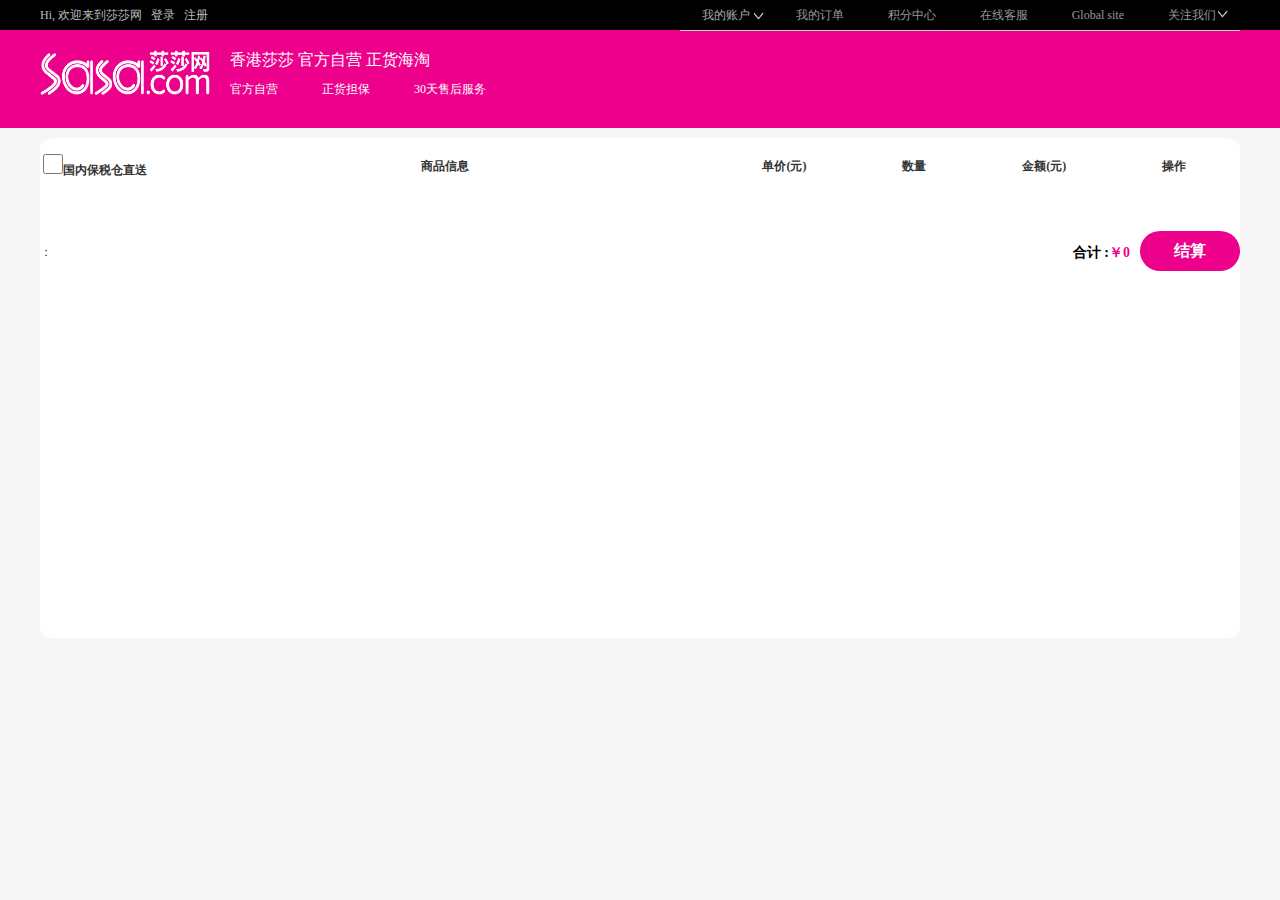
<file: html/cart.html>
<!DOCTYPE html>
<html lang="en">
<head>
    <meta charset="UTF-8">
    <meta name="viewport" content="width=device-width, initial-scale=1.0">
    <meta http-equiv="X-UA-Compatible" content="ie=edge">
    <title>Document</title>
    <link rel="stylesheet" href="../style/header.css">
    <link rel="stylesheet" href="../style/base.css">
    <link rel="stylesheet" href="../style-cart/cart_logo.css">
    <link rel="stylesheet" href="../style-cart/cart.css">

</head>
<body>
        <div class="header">
                <div class="w">
                    <div class="welcome">
                        <ul>
                            <li class="l"><a href="#"><span>Hi, 欢迎来到莎莎网</span></a></li>
                            <li class="l"><a href="./login.html">登录</a></li>
                            <li class="l"> <a href="./register.html" class="last">注册</a></li>
                        </ul>
                    </div>
        
                    <div class="right r">
                        <ul class="menu">
                            <li class="l select"><a href="">我的账户
                                    <img src="../images/下载.png" width="12px" height="10px">
                                </a>
                                <ul class="sec_menu">
                                    <!-- <li><img src="./images/下载 (1).png"></li> -->
                                    <li><a href="">我的积分</a></li>
                                    <li><a href="">我的优惠</a></li>
                                    <li><a href="">我的收藏</a></li>
                                    <li><a href="">我的评价</a></li>
                                </ul>
                            </li>
                            <li class="l"><a href="">我的订单</a></li>
                            <li class="l"><a href="">积分中心</a></li>
                            <li class="l"><a href="">在线客服</a></li>
                            <li class="l"><a href="">Global site</a></li>
                            <li class="l about"><a href="">关注我们
                                    <img src="../images/下载.png" class="dow1">
                                </a>
                                <ul class="qr">
                                    <div>
                                        <li class="l"><img src="../images/qr1.png">
                                            <p>莎莎官方微信<span>ID:12345667</span></p>
                                        </li>
                                    </div>
                                    <div>
                                        <li class="l"><img src="../images/qr2.png">
                                            <p>莎莎官方微信<span>ID:12345667</span></p>
                                        </li>
                                    </div>
                                    <div>
                                        <li class="l"><img src="../images/minQrcode.d0ea0977.png">
                                            <p>莎莎官方微信<span>ID:12345667</span></p>
                                        </li>
                                    </div>
                                </ul>
                            </li>
                        </ul>
                    </div>
                </div>
            </div>
        
        
        
            </div>
            </div>
        
            <div class="logo">
                <div class="w">
                    <div class="brand">
                        <h1 class="l"><a href="../index.html"><img src="../images/shoppingLogo.7a47b4b3.png"></a></h1>
                        <div class="solgan l"><a href="#" class="desc">香港莎莎 官方自营 正货海淘 </a>
                            <ul class="highlight">
                                <li class="l"><a href="#" class="light">官方自营</a></li>
                                <li class="l"><a href="#" class="light">正货担保</a></li>
                                <li class="l"><a href="#" class="light">30天售后服务</a></li>
                            </ul>
        
        
                        </div>
                    </div>
                    </div>
                    </div>

                    <div class="cart w">
                            <table>
                                
                                <thead>
                                    <tr>
                                        <th><input type="checkbox">国内保税仓直送</th>
                                        <th>商品信息</th>
                                        <th>单价(元)</th>
                                        <th>数量</th>
                                        <th>金额(元)</th>
                                        <th>操作</th>
                                        
                                    </tr>
                               
                                </thead> 
                                <tbody>
                                     <!-- <tr>
                    <td><input type="checkbox"></td>
                    <td><img src="../images/cart3.jpg" alt="自己找图片去吧" width="94px" height="94px">
                        <span class="name">持妆粉底液 SPF10/PA++ </span></td>
                   
                    <td>118</td>
                    <td><span class="minus">-</span>3<span class="add">+</span></td>
                   
                    <td>￥354</td>
                    <td>删除</td>
                </tr>
                <tr>
                        <td><input type="checkbox"></td>
                        <td><img src="../images/cart1.jpg" alt="自己找图片去吧" width="94px" height="94px">
                        <span class="name">持妆粉底液 SPF10/PA++ </span></td>
                       
                        <td>118</td>
                        <td><span class="minus">-</span>3<span class="add">+</span></td>
                       
                        <td>￥354</td>
                        <td>删除</td>
                    </tr>
                    <tr>
                            <td><input type="checkbox"></td>
                            <td><img src="../images/cart2.jpg" alt="自己找图片去吧" width="94px" height="94px">
                                <span class="name">持妆粉底液 SPF10/PA++ </span></td>
                           
                            <td>118</td>
                            <td><span class="minus">-</span>3<span class="add">+</span></td>
                           
                            <td>￥354</td>
                            <td>删除</td>
                        </tr> -->
                                </tbody>
                                </table>
                               
                              ：<h1 class="right sum">  <b>合计 :</b>￥<span>0</span><a href="#"><span class="s">结算</span></a></h1>
                    </div>
                    <script src="../js/request.js"></script>
                    <script src="../js/cart.js"></script>
                    <script>
                    var s = document.querySelector('.s')
                    s.onclick = function(){
                                
        document.querySelector('.cart').innerHTML = ` <div class="emt_img"><img src="../images/cart-empty.8f59e76a.png" width="80px" height="80px" style="top:200px;left: 600px; position:relative;"></div>
        <div class="empty" style="position:relative;top:210px;left:600px; font-size:14px;">购物车没有商品喔</div>`;

                    }
                    
                    </script>

</body>
</html>
</file>
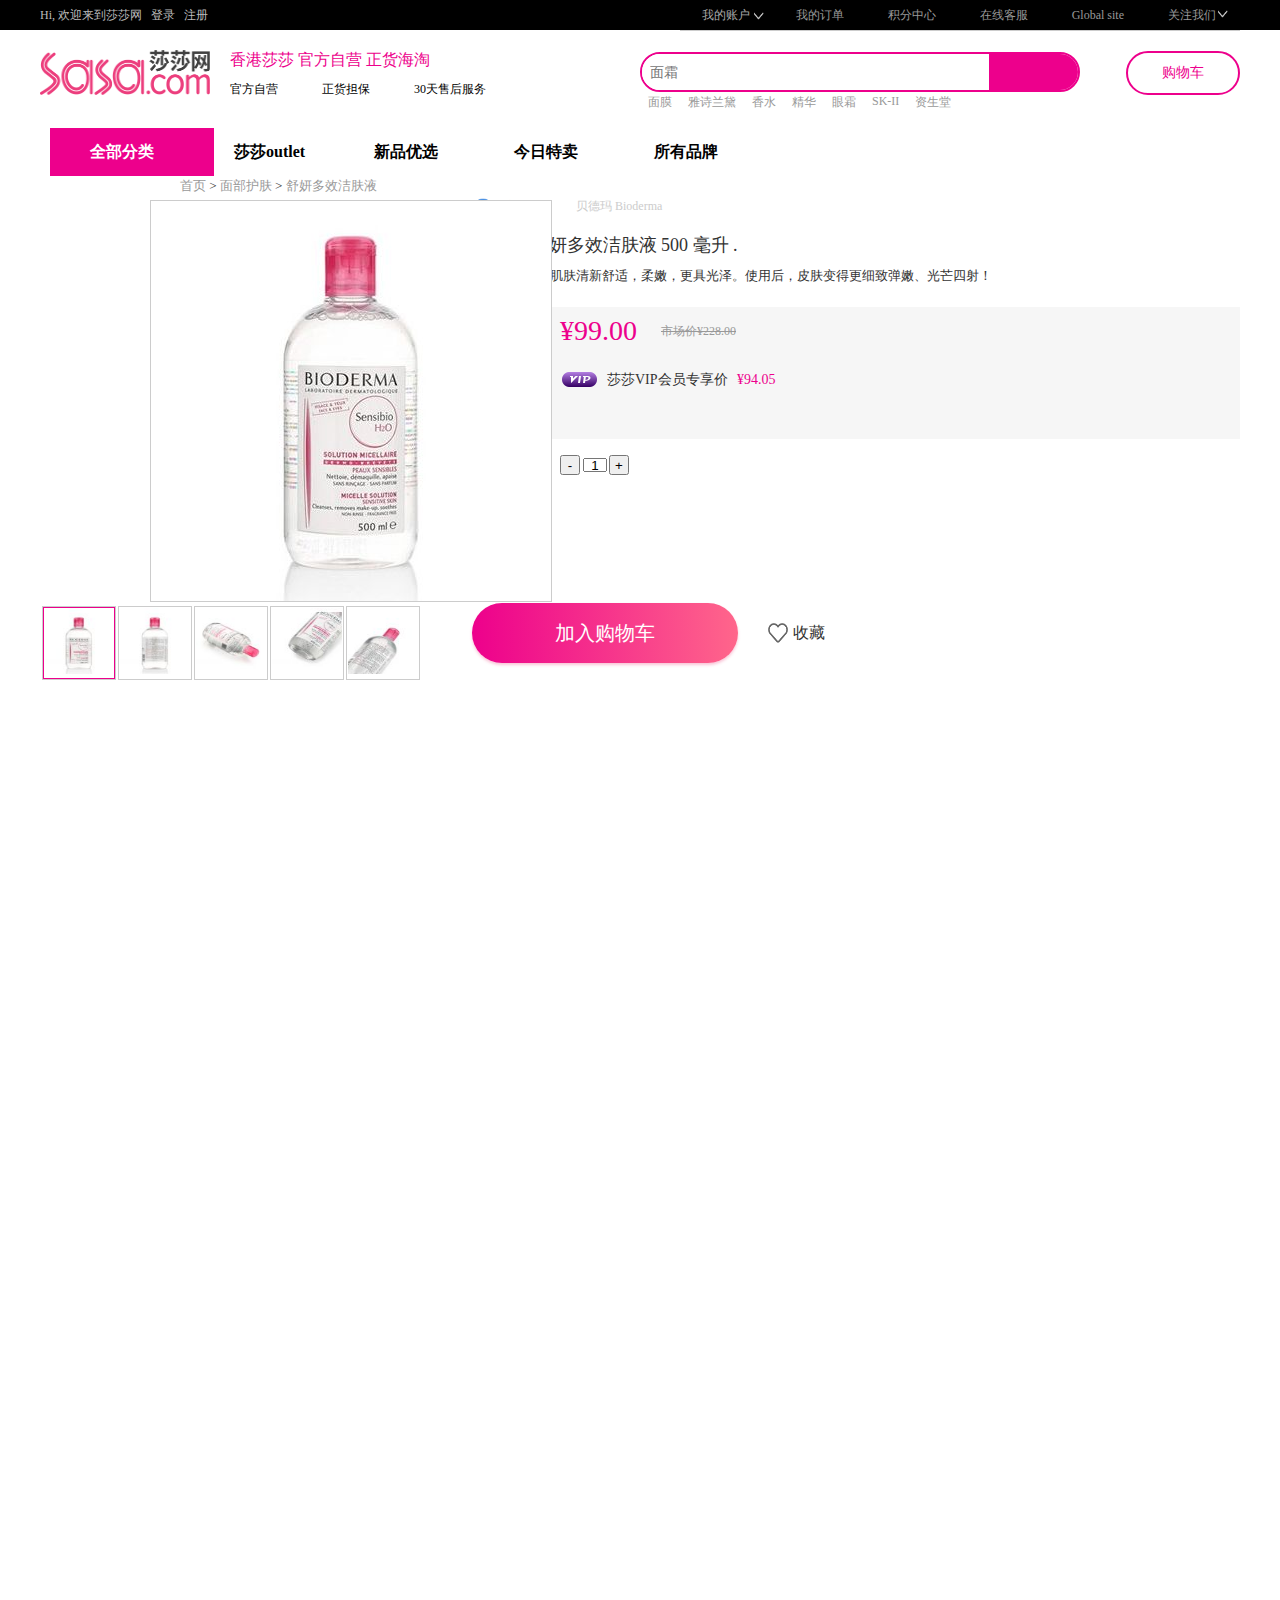
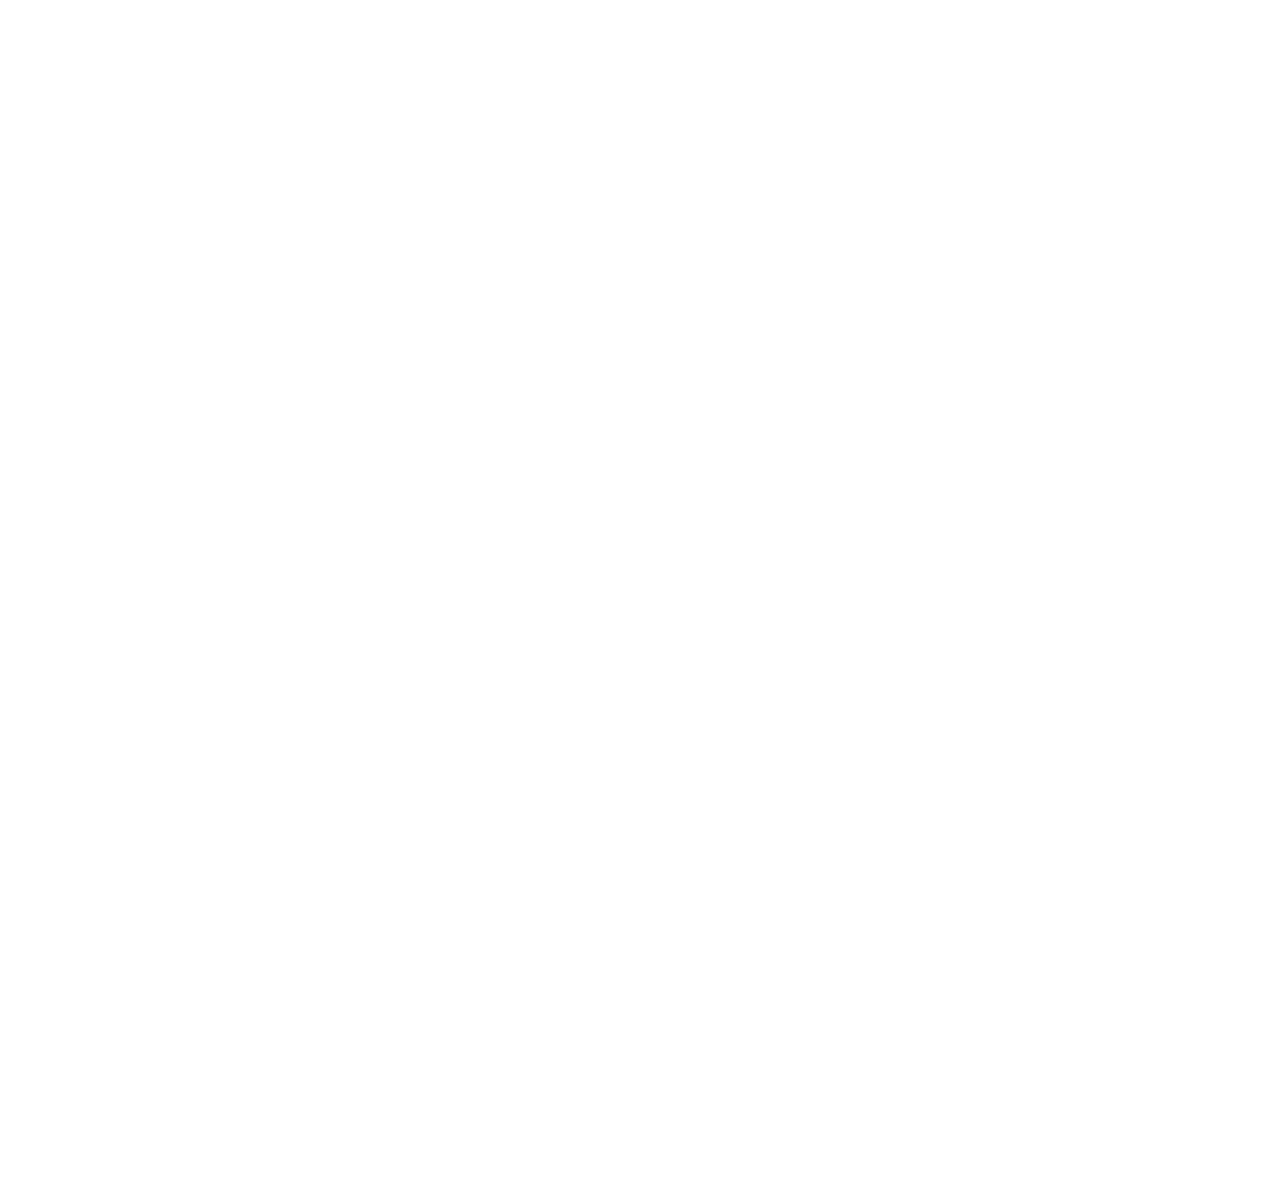
<file: html/detail.html>
<!DOCTYPE html>
<html lang="en">
<head>
    <meta charset="UTF-8">
    <meta name="viewport" content="width=device-width, initial-scale=1.0">
    <meta http-equiv="X-UA-Compatible" content="ie=edge">
    <title>Document</title>
    <link rel="stylesheet" href="../style/header.css">
    <link rel="stylesheet" href="../style/base.css">
    <link rel="stylesheet" href="../style/logo.css">
    <link rel="stylesheet" href="../style/gotop.css">
    <link rel="stylesheet" href="../style-register/detail-nav.css">
    <link rel="stylesheet" href="../style-datial/detail.css">
    <link rel="stylesheet" href="../style-datial/magnifier.css">
    <link rel="stylesheet" href="../style-datial/img_box.css">

</head>
<body>
    <div class="header">
        <div class="w">
            <div class="welcome">
                <ul>
                    <li class="l"><a href="#"><span>Hi, 欢迎来到莎莎网</span></a></li>
                    <li class="l"><a href="./login.html">登录</a></li>
                    <li class="l"> <a href="./register.html" class="last">注册</a></li>
                </ul>
            </div>

            <div class="right r">
                <ul class="menu">
                    <li class="l select"><a href="">我的账户
                            <img src="../images/下载.png" width="12px" height="10px">
                        </a>
                        <ul class="sec_menu">
                            <!-- <li><img src="./images/下载 (1).png"></li> -->
                            <li><a href="">我的积分</a></li>
                            <li><a href="">我的优惠</a></li>
                            <li><a href="">我的收藏</a></li>
                            <li><a href="">我的评价</a></li>
                        </ul>
                    </li>
                    <li class="l"><a href="">我的订单</a></li>
                    <li class="l"><a href="">积分中心</a></li>
                    <li class="l"><a href="">在线客服</a></li>
                    <li class="l"><a href="">Global site</a></li>
                    <li class="l about"><a href="">关注我们
                            <img src="../images/下载.png" class="dow1">
                        </a>
                        <ul class="qr">
                            <div>
                                <li class="l"><img src="../images/qr1.png">
                                    <p>莎莎官方微信<span>ID:12345667</span></p>
                                </li>
                            </div>
                            <div>
                                <li class="l"><img src="../images/qr2.png">
                                    <p>莎莎官方微信<span>ID:12345667</span></p>
                                </li>
                            </div>
                            <div>
                                <li class="l"><img src="../images/minQrcode.d0ea0977.png">
                                    <p>莎莎官方微信<span>ID:12345667</span></p>
                                </li>
                            </div>
                        </ul>
                    </li>
                </ul>
            </div>
        </div>
    </div>



    </div>
    </div>

    <div class="logo">
        <div class="w">
            <div class="brand">
                <h1 class="l"><a href="../index.html"><img src="../images/logo.png"></a></h1>
                <div class="solgan l"><a href="#" class="desc">香港莎莎 官方自营 正货海淘 </a>
                    <ul class="highlight">
                        <li class="l"><a href="#" class="light">官方自营</a></li>
                        <li class="l"><a href="#" class="light">正货担保</a></li>
                        <li class="l"><a href="#" class="light">30天售后服务</a></li>
                    </ul>


                </div>
            </div>
            <div class="search-side r">
                <div class="search l">
                    <input type="text" placeholder="面霜">
                    <div class="btn-search r"></div>
                </div>
                <ul class="hot l">
                    <li class="l"><a href="#">面膜</a></li>
                    <li class="l"><a href="#">雅诗兰黛</a></li>
                    <li class="l"><a href="#">香水</a></li>
                    <li class="l"><a href="#">精华</a></li>
                    <li class="l"><a href="#">眼霜</a></li>
                    <li class="l"><a href="#">SK-II</a></li>
                    <li class="l"><a href="#">资生堂</a></li>
                </ul>
                <a href="./cart.html" class="cart-side l">
                    <p>购物车</p>

                </a>

            </div>

        </div>
    </div>

    <div class="nav">
        <div class="w">
            <ul class="nav-content">
                <li class="l first"><a href="#">全部分类</a>
                    <ul class="sec">
                        <li class="sec-log"><a href="#">面部护肤</a>
                            <div class="log ">
                                <dl class="l">
                                    <dt class="l"><a href="#" class="log-list">轻脂养护</a></dt>
                                    <dd class="r"><a href="#" class="log-list span">乳/霜/油</a></dd>
                                    <dd class="r"><a href="#" class="log-list span">啫喱</a></dd>
                                    <dd class="r"><a href="#" class="log-list span">膏/贴</a></dd>
                                    <dd class="r"><a href="#" class="log-list span">啫喱</a></dd>
                                    <dd class="r"><a href="#" class="log-list span">膏/贴</a></dd>

                                </dl>
                                <dl class="l">
                                    <dt class="l"><a href="#" class="log-list">轻脂食品</a></dt>
                                    <dd class="r"><a href="#" class="log-list  span">轻脂饮料</a></dd>
                                </dl>
                                <dl class="l">
                                    <dt class="l"><a href="#" class="log-list">轻脂工具</a></dt>
                                    <dd class="r"><a href="#" class="log-list  span">啫喱</a></dd>
                                    <dd class="r"><a href="#" class="log-list span">轻脂饮料</a></dd>

                                </dl>
                                <dl class="l">
                                    <dt class="l"><a href="#" class="log-list">轻脂养护</a></dt>
                                    <dd class="r"><a href="#" class="log-list span">面部护肤</a></dd>
                                    <dd class="r"><a href="#" class="log-list span">眼霜</a></dd>
                                    <dd class="r"><a href="#" class="log-list span">自然美肌</a></dd>

                                </dl>

                                <dl class="l">
                                    <dt class="l"><a href="#" class="log-list">轻脂养护</a></dt>
                                    <dd class="r"><a href="#" class="log-list span">乳/霜/油</a></dd>
                                    <dd class="r"><a href="#" class="log-list span">啫喱</a></dd>
                                    <dd class="r"><a href="#" class="log-list span">膏/贴</a></dd>

                                </dl>
                                <dl class="l">
                                    <dt class="l"><a href="#" class="log-list">轻脂食品</a></dt>
                                    <dd class="r"><a href="#" class="log-list span">轻脂饮料</a></dd>
                                </dl>
                                <dl class="l">
                                    <dt class="l"><a href="#" class="log-list">轻脂养护</a></dt>
                                    <dd class="r"><a href="#" class="log-list span">乳/霜/油</a></dd>
                                    <dd class="r"><a href="#" class="log-list span">啫喱</a></dd>
                                    <dd class="r"><a href="#" class="log-list span">膏/贴</a></dd>
                                    <dd class="r"><a href="#" class="log-list span">啫喱</a></dd>
                                    <dd class="r"><a href="#" class="log-list span">膏/贴</a></dd>

                                </dl>
                                <dl class="l">
                                    <dt class="l"><a href="#" class="log-list">轻脂食品</a></dt>
                                    <dd class="r"><a href="#" class="log-list  span">轻脂饮料</a></dd>
                                </dl>
                                <dl class="l">
                                    <dt class="l"><a href="#" class="log-list">轻脂工具</a></dt>
                                    <dd class="r"><a href="#" class="log-list  span">啫喱</a></dd>
                                    <dd class="r"><a href="#" class="log-list span">轻脂饮料</a></dd>

                                </dl>
                                <dl class="l">
                                    <dt class="l"><a href="#" class="log-list">轻脂养护</a></dt>
                                    <dd class="r"><a href="#" class="log-list span">面部护肤</a></dd>
                                    <dd class="r"><a href="#" class="log-list span">眼霜</a></dd>
                                    <dd class="r"><a href="#" class="log-list span">自然美肌</a></dd>

                                </dl>

                                <dl class="l">
                                    <dt class="l"><a href="#" class="log-list">轻脂养护</a></dt>
                                    <dd class="r"><a href="#" class="log-list span">乳/霜/油</a></dd>
                                    <dd class="r"><a href="#" class="log-list span">啫喱</a></dd>
                                    <dd class="r"><a href="#" class="log-list span">膏/贴</a></dd>

                                </dl>
                                <dl class="l">
                                    <dt class="l"><a href="#" class="log-list">轻脂食品</a></dt>
                                    <dd class="r"><a href="#" class="log-list span">轻脂饮料</a></dd>
                                </dl>
                                <dl class="l">
                                    <dt class="l"><a href="#" class="log-list">轻脂工具</a></dt>
                                    <dd class="r"><a href="#" class="log-list span">啫喱</a></dd>
                                    <dd class="r"><a href="#" class="log-list span">轻脂饮料</a></dd>

                                </dl>
                                <dl class="l">
                                    <dt class="l"><a href="#" class="log-list">轻脂养护</a></dt>
                                    <dd class="r"><a href="#" class="log-list span">面部护肤</a></dd>
                                    <dd class="r"><a href="#" class="log-list span">眼霜</a></dd>
                                    <dd class="r"><a href="#" class="log-list span">自然美肌</a></dd>
                                </dl>


                            </div>


                        </li>
                        <li class="sec-log"><a href="#">彩妆专区</a>
                            <div class="log ">
                                <dl class="l">
                                    <dt class="l"><a href="#" class="log-list">轻脂养护</a></dt>
                                    <dd class="r"><a href="#" class="log-list span">乳/霜/油</a></dd>
                                    <dd class="r"><a href="#" class="log-list span">啫喱</a></dd>
                                    <dd class="r"><a href="#" class="log-list span">膏/贴</a></dd>
                                    <dd class="r"><a href="#" class="log-list span">啫喱</a></dd>
                                    <dd class="r"><a href="#" class="log-list span">膏/贴</a></dd>

                                </dl>
                                <dl class="l">
                                    <dt class="l"><a href="#" class="log-list">轻脂食品</a></dt>
                                    <dd class="r"><a href="#" class="log-list  span">轻脂饮料</a></dd>
                                </dl>
                                <dl class="l">
                                    <dt class="l"><a href="#" class="log-list">轻脂工具</a></dt>
                                    <dd class="r"><a href="#" class="log-list  span">啫喱</a></dd>
                                    <dd class="r"><a href="#" class="log-list span">轻脂饮料</a></dd>

                                </dl>
                                <dl class="l">
                                    <dt class="l"><a href="#" class="log-list">轻脂养护</a></dt>
                                    <dd class="r"><a href="#" class="log-list span">面部护肤</a></dd>
                                    <dd class="r"><a href="#" class="log-list span">眼霜</a></dd>
                                    <dd class="r"><a href="#" class="log-list span">自然美肌</a></dd>

                                </dl>

                                <dl class="l">
                                    <dt class="l"><a href="#" class="log-list">轻脂养护</a></dt>
                                    <dd class="r"><a href="#" class="log-list span">乳/霜/油</a></dd>
                                    <dd class="r"><a href="#" class="log-list span">啫喱</a></dd>
                                    <dd class="r"><a href="#" class="log-list span">膏/贴</a></dd>

                                </dl>
                            </div>

                        </li>
                        <li class="sec-log"><a href="#">男女香水</a>
                            <div class="log ">
                                <dl class="l">
                                    <dt class="l"><a href="#" class="log-list">轻脂养护</a></dt>
                                    <dd class="r"><a href="#" class="log-list span">乳/霜/油</a></dd>
                                    <dd class="r"><a href="#" class="log-list span">啫喱</a></dd>
                                    <dd class="r"><a href="#" class="log-list span">膏/贴</a></dd>
                                    <dd class="r"><a href="#" class="log-list span">啫喱</a></dd>
                                    <dd class="r"><a href="#" class="log-list span">膏/贴</a></dd>

                                </dl>
                                <dl class="l">
                                    <dt class="l"><a href="#" class="log-list">轻脂食品</a></dt>
                                    <dd class="r"><a href="#" class="log-list  span">轻脂饮料</a></dd>
                                </dl>
                                <dl class="l">
                                    <dt class="l"><a href="#" class="log-list">轻脂工具</a></dt>
                                    <dd class="r"><a href="#" class="log-list  span">啫喱</a></dd>
                                    <dd class="r"><a href="#" class="log-list span">轻脂饮料</a></dd>

                                </dl>
                                <dl class="l">
                                    <dt class="l"><a href="#" class="log-list">轻脂养护</a></dt>
                                    <dd class="r"><a href="#" class="log-list span">面部护肤</a></dd>
                                    <dd class="r"><a href="#" class="log-list span">眼霜</a></dd>
                                    <dd class="r"><a href="#" class="log-list span">自然美肌</a></dd>

                                </dl>

                                <dl class="l">
                                    <dt class="l"><a href="#" class="log-list">轻脂养护</a></dt>
                                    <dd class="r"><a href="#" class="log-list span">乳/霜/油</a></dd>
                                    <dd class="r"><a href="#" class="log-list span">啫喱</a></dd>
                                    <dd class="r"><a href="#" class="log-list span">膏/贴</a></dd>

                                </dl>
                                <dl class="l">
                                    <dt class="l"><a href="#" class="log-list">轻脂工具</a></dt>
                                    <dd class="r"><a href="#" class="log-list  span">啫喱</a></dd>
                                    <dd class="r"><a href="#" class="log-list span">轻脂饮料</a></dd>

                                </dl>
                                <dl class="l">
                                    <dt class="l"><a href="#" class="log-list">轻脂养护</a></dt>
                                    <dd class="r"><a href="#" class="log-list span">面部护肤</a></dd>
                                    <dd class="r"><a href="#" class="log-list span">眼霜</a></dd>
                                    <dd class="r"><a href="#" class="log-list span">自然美肌</a></dd>

                                </dl>

                                <dl class="l">
                                    <dt class="l"><a href="#" class="log-list">轻脂养护</a></dt>
                                    <dd class="r"><a href="#" class="log-list span">乳/霜/油</a></dd>
                                    <dd class="r"><a href="#" class="log-list span">啫喱</a></dd>
                                    <dd class="r"><a href="#" class="log-list span">膏/贴</a></dd>

                                </dl>
                            </div>
                        </li>
                        <li class="sec-log"><a href="#">自然美肌</a>
                            <div class="log ">

                                <dl class="l">
                                    <dt class="l"><a href="#" class="log-list">轻脂食品</a></dt>
                                    <dd class="r"><a href="#" class="log-list  span">轻脂饮料</a></dd>
                                </dl>
                                <dl class="l">
                                    <dt class="l"><a href="#" class="log-list">轻脂工具</a></dt>
                                    <dd class="r"><a href="#" class="log-list  span">啫喱</a></dd>
                                    <dd class="r"><a href="#" class="log-list span">轻脂饮料</a></dd>

                                </dl>
                                <dl class="l">
                                    <dt class="l"><a href="#" class="log-list">轻脂养护</a></dt>
                                    <dd class="r"><a href="#" class="log-list span">面部护肤</a></dd>
                                    <dd class="r"><a href="#" class="log-list span">眼霜</a></dd>
                                    <dd class="r"><a href="#" class="log-list span">自然美肌</a></dd>

                                </dl>

                                <dl class="l">
                                    <dt class="l"><a href="#" class="log-list">轻脂养护</a></dt>
                                    <dd class="r"><a href="#" class="log-list span">乳/霜/油</a></dd>
                                    <dd class="r"><a href="#" class="log-list span">啫喱</a></dd>
                                    <dd class="r"><a href="#" class="log-list span">膏/贴</a></dd>

                                </dl>
                                <dl class="l">
                                    <dt class="l"><a href="#" class="log-list">轻脂工具</a></dt>
                                    <dd class="r"><a href="#" class="log-list  span">啫喱</a></dd>
                                    <dd class="r"><a href="#" class="log-list span">轻脂饮料</a></dd>

                                </dl>
                                <dl class="l">
                                    <dt class="l"><a href="#" class="log-list">轻脂养护</a></dt>
                                    <dd class="r"><a href="#" class="log-list span">面部护肤</a></dd>
                                    <dd class="r"><a href="#" class="log-list span">眼霜</a></dd>
                                    <dd class="r"><a href="#" class="log-list span">自然美肌</a></dd>

                                </dl>

                                <dl class="l">
                                    <dt class="l"><a href="#" class="log-list">轻脂养护</a></dt>
                                    <dd class="r"><a href="#" class="log-list span">乳/霜/油</a></dd>
                                    <dd class="r"><a href="#" class="log-list span">啫喱</a></dd>
                                    <dd class="r"><a href="#" class="log-list span">膏/贴</a></dd>

                                </dl>
                            </div>
                        </li>
                        <li class="sec-log"><a href="#">轻脂养胸</a>
                            <div class="log ">
                                <dl class="l">
                                    <dt class="l"><a href="#" class="log-list">轻脂养护</a></dt>
                                    <dd class="r"><a href="#" class="log-list span">乳/霜/油</a></dd>
                                    <dd class="r"><a href="#" class="log-list span">啫喱</a></dd>
                                    <dd class="r"><a href="#" class="log-list span">膏/贴</a></dd>
                                    <dd class="r"><a href="#" class="log-list span">啫喱</a></dd>
                                    <dd class="r"><a href="#" class="log-list span">膏/贴</a></dd>

                                </dl>
                                <dl class="l">
                                    <dt class="l"><a href="#" class="log-list">轻脂食品</a></dt>
                                    <dd class="r"><a href="#" class="log-list  span">轻脂饮料</a></dd>
                                </dl>


                                <dl class="l">
                                    <dt class="l"><a href="#" class="log-list">轻脂养护</a></dt>
                                    <dd class="r"><a href="#" class="log-list span">乳/霜/油</a></dd>
                                    <dd class="r"><a href="#" class="log-list span">啫喱</a></dd>
                                    <dd class="r"><a href="#" class="log-list span">膏/贴</a></dd>

                                </dl>
                                <dl class="l">
                                    <dt class="l"><a href="#" class="log-list">轻脂工具</a></dt>
                                    <dd class="r"><a href="#" class="log-list  span">啫喱</a></dd>
                                    <dd class="r"><a href="#" class="log-list span">轻脂饮料</a></dd>

                                </dl>
                                <dl class="l">
                                    <dt class="l"><a href="#" class="log-list">轻脂养护</a></dt>
                                    <dd class="r"><a href="#" class="log-list span">面部护肤</a></dd>
                                    <dd class="r"><a href="#" class="log-list span">眼霜</a></dd>
                                    <dd class="r"><a href="#" class="log-list span">自然美肌</a></dd>

                                </dl>

                                <dl class="l">
                                    <dt class="l"><a href="#" class="log-list">轻脂养护</a></dt>
                                    <dd class="r"><a href="#" class="log-list span">乳/霜/油</a></dd>
                                    <dd class="r"><a href="#" class="log-list span">啫喱</a></dd>
                                    <dd class="r"><a href="#" class="log-list span">膏/贴</a></dd>

                                </dl>
                            </div>
                        </li>
                        <li class="sec-log"><a href="#">个人护理</a>
                            <div class="log ">
                                <dl class="l">
                                    <dt class="l"><a href="#" class="log-list">轻脂养护</a></dt>
                                    <dd class="r"><a href="#" class="log-list span">乳/霜/油</a></dd>
                                    <dd class="r"><a href="#" class="log-list span">啫喱</a></dd>
                                    <dd class="r"><a href="#" class="log-list span">膏/贴</a></dd>
                                    <dd class="r"><a href="#" class="log-list span">啫喱</a></dd>
                                    <dd class="r"><a href="#" class="log-list span">膏/贴</a></dd>

                                </dl>
                                <dl class="l">
                                    <dt class="l"><a href="#" class="log-list">轻脂食品</a></dt>
                                    <dd class="r"><a href="#" class="log-list  span">轻脂饮料</a></dd>
                                </dl>
                                <dl class="l">
                                    <dt class="l"><a href="#" class="log-list">轻脂工具</a></dt>
                                    <dd class="r"><a href="#" class="log-list  span">啫喱</a></dd>
                                    <dd class="r"><a href="#" class="log-list span">轻脂饮料</a></dd>

                                </dl>

                            </div>
                        </li>
                        <li class="sec-log"><a href="#">男士专区</a>
                            <div class="log ">

                                <dl class="l">
                                    <dt class="l"><a href="#" class="log-list">轻脂工具</a></dt>
                                    <dd class="r"><a href="#" class="log-list  span">啫喱</a></dd>
                                    <dd class="r"><a href="#" class="log-list span">轻脂饮料</a></dd>

                                </dl>
                                <dl class="l">
                                    <dt class="l"><a href="#" class="log-list">轻脂养护</a></dt>
                                    <dd class="r"><a href="#" class="log-list span">面部护肤</a></dd>
                                    <dd class="r"><a href="#" class="log-list span">眼霜</a></dd>
                                    <dd class="r"><a href="#" class="log-list span">自然美肌</a></dd>

                                </dl>

                                <dl class="l">
                                    <dt class="l"><a href="#" class="log-list">轻脂养护</a></dt>
                                    <dd class="r"><a href="#" class="log-list span">乳/霜/油</a></dd>
                                    <dd class="r"><a href="#" class="log-list span">啫喱</a></dd>
                                    <dd class="r"><a href="#" class="log-list span">膏/贴</a></dd>

                                </dl>
                                <dl class="l">
                                    <dt class="l"><a href="#" class="log-list">轻脂工具</a></dt>
                                    <dd class="r"><a href="#" class="log-list  span">啫喱</a></dd>
                                    <dd class="r"><a href="#" class="log-list span">轻脂饮料</a></dd>

                                </dl>
                                <dl class="l">
                                    <dt class="l"><a href="#" class="log-list">轻脂养护</a></dt>
                                    <dd class="r"><a href="#" class="log-list span">面部护肤</a></dd>
                                    <dd class="r"><a href="#" class="log-list span">眼霜</a></dd>
                                    <dd class="r"><a href="#" class="log-list span">自然美肌</a></dd>

                                </dl>

                                <dl class="l">
                                    <dt class="l"><a href="#" class="log-list">轻脂养护</a></dt>
                                    <dd class="r"><a href="#" class="log-list span">乳/霜/油</a></dd>
                                    <dd class="r"><a href="#" class="log-list span">啫喱</a></dd>
                                    <dd class="r"><a href="#" class="log-list span">膏/贴</a></dd>

                                </dl>
                            </div>
                        </li>
                        <li class="sec-log"><a href="#">孕婴护理</a>
                            <div class="log ">

                                <dl class="l">
                                    <dt class="l"><a href="#" class="log-list">轻脂食品</a></dt>
                                    <dd class="r"><a href="#" class="log-list  span">轻脂饮料</a></dd>
                                </dl>
                                <dl class="l">
                                    <dt class="l"><a href="#" class="log-list">轻脂工具</a></dt>
                                    <dd class="r"><a href="#" class="log-list  span">啫喱</a></dd>
                                    <dd class="r"><a href="#" class="log-list span">轻脂饮料</a></dd>

                                </dl>
                                <dl class="l">
                                    <dt class="l"><a href="#" class="log-list">轻脂养护</a></dt>
                                    <dd class="r"><a href="#" class="log-list span">面部护肤</a></dd>
                                    <dd class="r"><a href="#" class="log-list span">眼霜</a></dd>
                                    <dd class="r"><a href="#" class="log-list span">自然美肌</a></dd>

                                </dl>


                            </div>
                        </li>
                    </ul>

                </li>
                <li class="l"><a href="#">莎莎outlet</a></li>
                <li class="l"><a href="#">新品优选</a></li>
                <li class="l"><a href="#">今日特卖</a></li>
                <li class="l end"><a href="#"> 所有品牌</a>
                    <div class="nav-box">
                        <ul class="PC">
                            <li class="l"><a href="#"><img src="../images/PC_1.jpg"></a></li>
                            <li class="l"><a href="#"><img src="../images/PC_2.jpg"></a></li>
                            <li class="l"><a href="#"><img src="../images/PC_3.jpg"></a></li>
                            <li class="l"><a href="#"><img src="../images/PC_4.jpg"></a></li>
                            <li class="l"><a href="#"><img src="../images/PC_2.jpg"></a></li>
                            <li class="l"><a href="#"><img src="../images/PC_3.jpg"></a></li>
                            <li class="l"><a href="#"><img src="../images/PC_4.jpg"></a></li>
                        </ul>
                        <div class="nav-more">
                            <a href="#" class="look">查看更多品牌</a>
                        </div>
                    </div>



                </li>
            </ul>
        </div>
    </div>


    <div class="main">
        <div class="w">
            <div class="app">
                <div class="pdp">
                    <div class="bread">
                        <span >
                            <a href="../index.html">首页</a>
                            <span> > </span>
                        </span>
                        <span>
                            <a href="#">面部护肤</a>
                            <span> > </span>
                        </span>
                        <span>
                            <a href="#">舒妍多效洁肤液</a>
                          
                        </span>

                   </div>
                   <div class="content"> 
                       <div class="detail_pc r">
                           <div class="country">
                               <img src="../images/_2x_4.png" alt="" width="22px" height="22px" class="l">
                               <span class="country_name l">欧美品牌 </span>
                               <span class="brand_name l">贝德玛 Bioderma</span>
                           </div>
                           <div class="name">贝德玛 舒妍多效洁肤液 500 毫升 .</div>
                           <div class="sub_name">舒妍洁肤液使肌肤清新舒适，柔嫩，更具光泽。使用后，皮肤变得更细致弹嫩、光芒四射！</div>
                           <ul class="price">
                               <li class="item_name l">售价</li>
                               <li class="item_info ">
                                   <div class="vip_price">
                                       <span class="sasa_price l">¥99.00</span>
                                       <span class="market_price l">市场价¥228.00</span>
                                   </div>
                                   <div class="discount">
                                       <img src="../images/vip.png" alt="" width="35px" height="15px">
                                       <span>莎莎VIP会员专享价</span>
                                       <span class="colorPink">¥94.05</span>
                                   </div>
                               </li>
                           </ul>

                           <ul class="feature">
                               <li class="item_name l">数量</li>
                               <li class="item_info">
                                   <div class="number">
                                       <form action="">
                                    <input class="inputclass" id="input2" type=button value="-" style="width:20px;height:20px;">
                                    <input class="inputclass" id="input0" type=text name=amount value="1" style="width:20px;height:10px;text-align:center;">
                                    <input class="inputclass" id="input1" type=button value="+" style="width:20px;height:20px;margin-left: -10px;">
                                </form>
                                   </div>
                               </li>
                           </ul>
                           <ul class="add_cart">
                               <li class="add l"><a href="../html/register.html" class="car">加入购物车</a></li>
                               <li class="love l">
                                   <div class="icon l">
                                       <img src="../images/love.png" alt="" width="20px" height="20px">
                                   </div>
                                   <span>收藏</span>
                               </li>
                           </ul>
              </div>
                       <div class="magnifier l">
                        <div class="left">
                            <img src="../images/small1.jpg" alt="" width="400px" height="400px" class="img">
                            <div class="float"></div>
                            <div class="mask"></div>
                        </div>
                        <div class="right"></div>
                       </div>
                   </div>
                   <table>
                    <tbody>
                        <tr>
                            <td class="focus"><img src="../images/m1.jpg" alt=""  width="70px" height="70px"></td>
                            <td><img src="../images/m2.jpg" alt="" width="70px" height="70px"></td>
                            <td><img src="../images/m3.jpg" alt="" width="70px" height="70px"></td>
                            <td><img src="../images/m4.jpg" alt="" width="70px" height="70px"></td>
                            <td><img src="../images/m5.jpg" alt="" width="70px" height="70px"></td>
                        </tr>
                    </tbody>
                </table>

             
                </div>
            </div>
        </div>
    </div>




    
    <ul class="run">
        <li>4</li>
        <li>3</li>
        <li>2</li>
        <li>1</li>
        <li id="go-2-top">TOP</li>
    </ul>
    <script src="../lib/jquery-3.4.1.js"></script>
    <script src="../js/gotop.js"></script>
    <script src="../js/magnifier.js"></script>
    <script src="../js/img_box.js"></script>
    <script src="../js/number.js"></script>
</body>
</html>
</file>
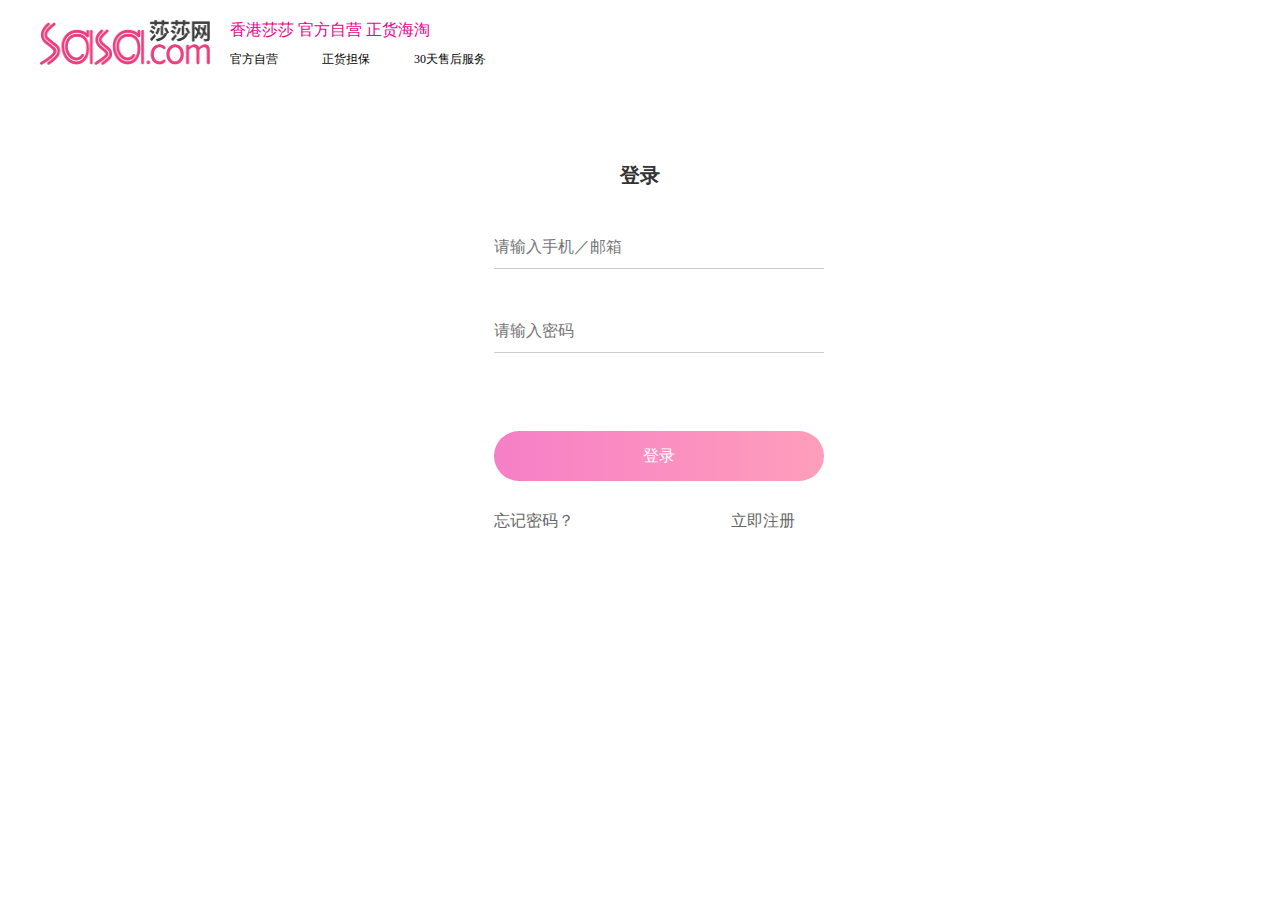
<file: html/login.html>
<!DOCTYPE html>
<html lang="en">
<head>
    <meta charset="UTF-8">
    <meta name="viewport" content="width=device-width, initial-scale=1.0">
    <meta http-equiv="X-UA-Compatible" content="ie=edge">
    <title>Document</title>
    <link rel="stylesheet" href="../style-register/login.css">
    <link rel="stylesheet" href="../style/base.css">
    
</head>
<body>
    <div class="layout">
        <div class="logo">
           
                <div class="w">
                    <div class="brand">
                        <h1 class="l"><a href="../index.html"><img src="../images/logo.png"></a></h1>
                        <div class="solgan l"><a href="#" class="desc">香港莎莎 官方自营 正货海淘 </a>
                            <ul class="highlight">
                                <li class="l"><a href="#" class="light">官方自营</a></li>
                                <li class="l"><a href="#" class="light">正货担保</a></li>
                                <li class="l"><a href="#" class="light">30天售后服务</a></li>
                            </ul>
        
        
                       
                    </div>
        </div>
        <div class="main">
            <div class="w">
                <div class="con">
                    <h3 class="title">登录</h3>
                    <div class="common">
                        <div class="box">
                            <div class="form">
                                <div class="pwd pwd1">
                                    <input type="text" name="username" maxlength="200" placeholder="请输入手机／邮箱" class="mobile" id="tel" autocomplete="off">
                                    <span class="error-tel hidden"><img class="l" src="../images/warn.png" width="16px" height="16px">请输入正确的手机号</span>
                                    <i class="icon"></i>
                                </div>
                                <div class="pwd pwd2">
                                        <input type="text" name="password" maxlength="200" placeholder="请输入密码" class="mobile" id="password" autocomplete="off">
                                        <span class="error-password hidden"><img class="l" src="../images/warn.png" width="16px" height="16px">密码为6-8位的字母或数字</span>

                                    </div>
                            </div>
                            <!-- <div class="btn">
                                <div id="captcha">
                                    <div class="move">
                                        <div class="yidong">
                                            <div class="panel">
                                                <div class="panel-placehodler"></div>
                                            </div>
                                        </div>
                                        <input type="hidden" value class="yidong-input">
                                    </div>
                                </div>


                            </div> -->
                            <div class="radiobox">
                                <!-- <div class="radiowrap">
                                    <span class="radio"></span>
                                    您已阅读及接受
                                    <a href="#">使用条款</a> 及
                                    <a href="#">隐私政策</a>
                                </div>
                                <div class="radiowrap1">
                                        <span class="radio"></span>
                                        您同意接收莎莎发送的与产品或服务有关的推广宣传资料
        
                                      
                                    </div> -->
                            </div> 
                             <a href="#" class="sub">
                            <div class="submitbtn">
                              <div class="submit">登录</div>
                            </div></a>
                            <a href="#" class="toLogin l">忘记密码？
                                <a  href="./register.html"  class="toLogin r">立即注册</a>
                            </a>
                        </div>
                    </div>
                </div>
            </div>
        </div>
    </div>
    <script src="../lib/jquery-3.4.1.js"></script>
    <script src="../js/login.js"></script>
    <script>
    $('.radio').on('click', function () {
$(this).toggleClass('radio checked')
})

 $(document).ready(function(e){
            /*点击删除 清空输入框的内容*/
            $('.icon').click(function(){
                $('.pwd input').val('');
            });
        });
        var icon = document.querySelector(".icon")
        icon.onclick = function(){
            icon.style.display = "none";
        }
        document.querySelector('input[name="username"]').onclick = function () {
         icon.style.opacity="1"

        }


         

         var telInput = document.querySelector('#tel');

telInput.onblur = function () {
    //元素失去焦点时，触发的事件
    console.log('===============')
    //  1. 取得电话的value
    var tel = this.value;
    //  2. 跟正则进行匹配
    var telReg = /^1[3-9]\d{9}$/

    //  3. 根据匹配结果，显示信息
    if(telReg.test(tel)) {
        //匹配成功，不显示错误
        // document.querySelector('.error-tel').style.display = 'none'
        document.querySelector('.error-tel').className = 'error-tel hidden'

    } else {
        document.querySelector('.error-tel').className = 'error-tel'
    }
}

 var passwordInput = document.querySelector('#password');

passwordInput.onblur = function () {
    //元素失去焦点时，触发的事件
    console.log('===============')
    //  1. 取得电话的value
    var password = this.value;
    //  2. 跟正则进行匹配
    var passwordReg = /^[a-z0-9_-]{6,18}$/

    //  3. 根据匹配结果，显示信息
    if(passwordReg.test(password)) {
        //匹配成功，不显示错误
        // document.querySelector('.error-tel').style.display = 'none'
        document.querySelector('.error-password').className = 'error-password hidden'

    } else {
        document.querySelector('.error-password').className = 'error-password'
    }
}
        
          
        
    </script>
</body>
</html>
</file>
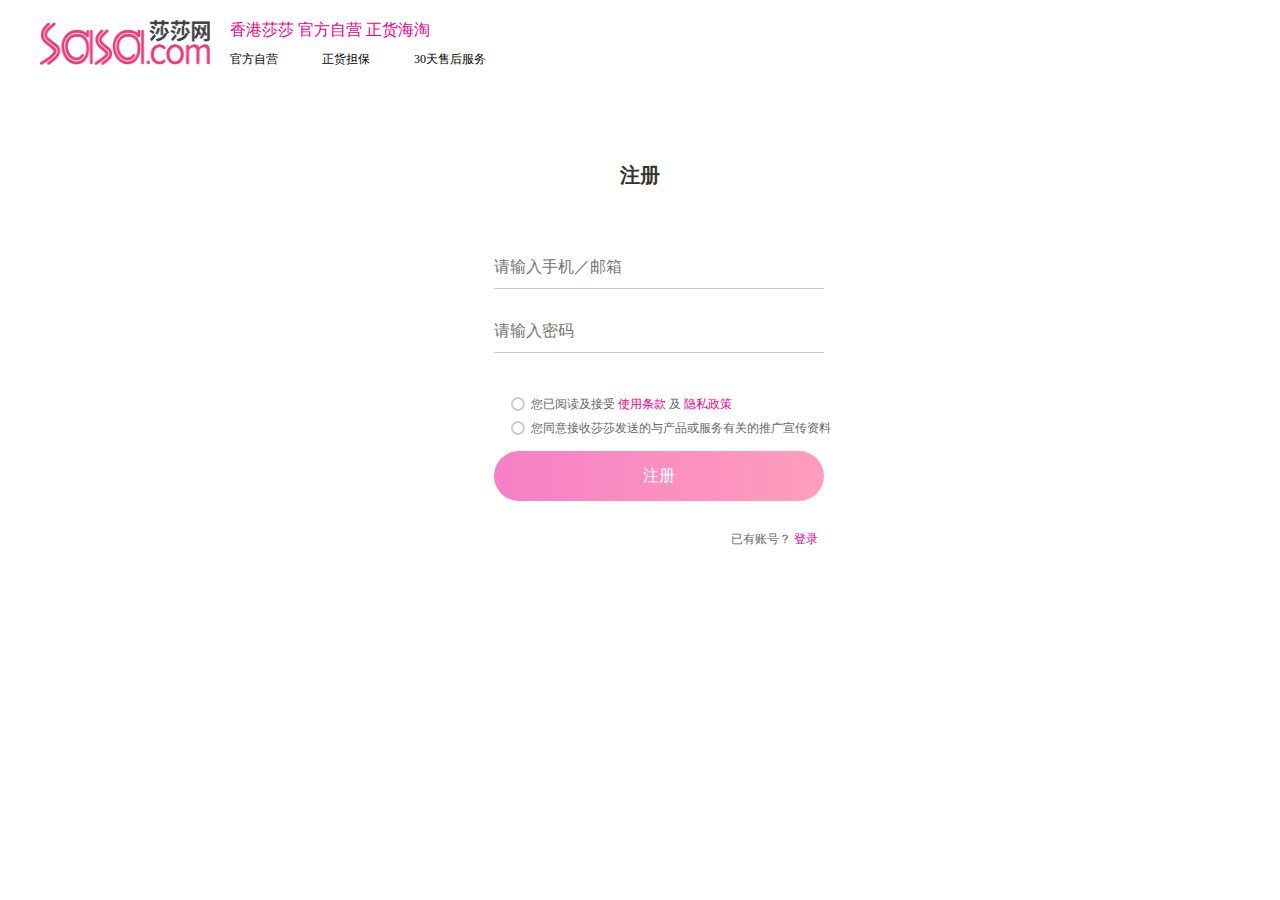
<file: html/register.html>
<!DOCTYPE html>
<html lang="en">
<head>
    <meta charset="UTF-8">
    <meta name="viewport" content="width=device-width, initial-scale=1.0">
    <meta http-equiv="X-UA-Compatible" content="ie=edge">
    <title>Document</title>
    <link rel="stylesheet" href="../style-register/register.css">
    <link rel="stylesheet" href="../style/base.css">
   
</head>
<body>
    <div class="layout">
        <div class="logo">
           
                <div class="w">
                    <div class="brand">
                        <h1 class="l"><a href="../index.html"><img src="../images/logo.png"></a></h1>
                        <div class="solgan l"><a href="#" class="desc">香港莎莎 官方自营 正货海淘 </a>
                            <ul class="highlight">
                                <li class="l"><a href="#" class="light">官方自营</a></li>
                                <li class="l"><a href="#" class="light">正货担保</a></li>
                                <li class="l"><a href="#" class="light">30天售后服务</a></li>
                            </ul>
        
        
                       
                    </div>
        </div>
        <div class="main">
            <div class="w">
                <div class="con">
                    <h3 class="title">注册</h3>
                    <div class="common">
                        <div class="box">
                            <div class="form">
                                <div class="pwd pwd1">
                                    <input type="text" name="username" maxlength="200" placeholder="请输入手机／邮箱" class="mobile" id="tel" autocomplete="off">
                                    <i class="icon"></i>
                                    <span class="error-tel hidden"><img class="l" src="../images/warn.png" width="16px" height="16px">请输入正确的手机号</span>
                                </div>
                                <div class="pwd pwd2">
                                        <input type="text" name="password" maxlength="200" placeholder="请输入密码" class="mobile" id="password" autocomplete="off">
                                        <span class="error-password hidden"><img class="l" src="../images/warn.png" width="16px" height="16px">密码为6-8位的字母或数字</span>
                                    </div>
                            </div>
                            <!-- <div class="btn">
                                <div id="captcha">
                                    <div class="move">
                                        <div class="yidong">
                                            <div class="panel">
                                                <div class="panel-placehodler"></div>
                                            </div>
                                        </div>
                                        <input type="hidden" value class="yidong-input">
                                    </div>
                                </div>


                            </div> -->
                            <div class="radiobox">
                                <div class="radiowrap">
                                    <span class="radio"></span>
                                    您已阅读及接受
                                    <a href="#">使用条款</a> 及
                                    <a href="#">隐私政策</a>
                                </div>
                                <div class="radiowrap1">
                                        <span class="radio"></span>
                                        您同意接收莎莎发送的与产品或服务有关的推广宣传资料
        
                                      
                                    </div>
                            </div>
                            <div class="submitbtn">
                                <div class="submit">注册</div>
                               
                            </div>
                            <a href="./login.html" class="toLogin r">已有账号？
                                <span class="colorPink">登录</span>
                            </a>
                        </div>
                    </div>
                </div>
            </div>
        </div>
    </div>
    <script src="../lib/jquery-3.4.1.js"></script>
    <script src="../js/register.js"></script>
    <script>
    $('.radio').on('click', function () {
$(this).toggleClass('radio checked')
})
// var against = document.querySelector('.submit');
// var radio = document.querySelector('.radio');
// agains.onclick = function(){
//     if(radio.className!=="checked"){
//         alert("请阅读评勾选使用条款，否则无法进行操作！")

//     }
// }

 $(document).ready(function(e){
            /*点击删除 清空输入框的内容*/
            $('.icon').click(function(){
                $('.pwd input').val('');
            });
        });
        var icon = document.querySelector(".icon")
        icon.onclick = function(){
            icon.style.display = "0";
        }
        document.querySelector('input[name="username"]').onclick = function () {
         icon.style.opacity="1"

        }
        



         var telInput = document.querySelector('#tel');

telInput.onblur = function () {
    //元素失去焦点时，触发的事件
    console.log('===============')
    //  1. 取得电话的value
    var tel = this.value;
    //  2. 跟正则进行匹配
    var telReg = /^1[3-9]\d{9}$/

    //  3. 根据匹配结果，显示信息
    if(telReg.test(tel)) {
        //匹配成功，不显示错误
        // document.querySelector('.error-tel').style.display = 'none'
        document.querySelector('.error-tel').className = 'error-tel hidden'

    } else {
        document.querySelector('.error-tel').className = 'error-tel'
    }
}

 var passwordInput = document.querySelector('#password');

passwordInput.onblur = function () {
    //元素失去焦点时，触发的事件
    console.log('===============')
    //  1. 取得电话的value
    var password = this.value;
    //  2. 跟正则进行匹配
    var passwordReg = /^[a-z0-9_-]{6,18}$/

    //  3. 根据匹配结果，显示信息
    if(passwordReg.test(password)) {
        //匹配成功，不显示错误
        // document.querySelector('.error-tel').style.display = 'none'
        document.querySelector('.error-password').className = 'error-password hidden'

    } else {
        document.querySelector('.error-password').className = 'error-password'
    }
}



         

        
          
        
    </script>
</body>
</html>
</file>
<file: style/header.css>
.header {
  height: 30px;
  background: #000;
}

.header .welcome li {
  height: 30px;
  line-height: 30px;
  color: white;
  padding-right: 9px;
}

.header .welcome li a {
  color: #bbb;
}

.header .welcome li a:hover {
  cursor: pointer;
  color: #ef0b8e;
  text-decoration: none;
  -webkit-box-shadow: 2px 2px 2px #000;
          box-shadow: 2px 2px 2px #000;
}

.header .menu .select {
  width: 50px;
}

.header .menu li {
  height: 30px;
  line-height: 30px;
  padding: 0 22px;
  border-bottom: 1px solid #ccc;
}

.header .menu li:hover {
  background: white;
}

.header .menu .select img {
  width: 10px;
  height: 8px;
  display: block;
  position: relative;
  top: -18px;
  left: 52px;
}

.header .menu .select .sec_menu {
  display: none;
  height: 120px;
  background: white;
  border: 1px solid #ccc;
  border-top: 0;
  border-bottom: 0;
  width: 10 0px;
  -webkit-box-shadow: #ccc 1px 10px 10px;
          box-shadow: #ccc 1px 10px 10px;
}

.header .menu .select .sec_menu li {
  border: 0;
}

.header .menu .select:hover {
  background: white;
}

.header .menu .select:hover .sec_menu {
  display: block;
  width: 93px;
  position: relative;
  left: -22px;
  top: -6px;
}

.header .menu .select a {
  color: #aaa;
  cursor: pointer;
}

.header .menu .select a:hover {
  color: #ef0b8e;
  text-decoration: none;
}

.menu .about {
  width: 50px;
}

.menu .about:hover li {
  border: none;
  background: none;
}

.menu .about:hover .qr {
  display: block;
}

.menu .about img {
  width: 10px;
  height: 8px;
  position: relative;
  left: 50px;
  top: -20px;
}

.menu .about .qr img {
  width: 82px;
  height: 88px;
  position: relative;
  left: 4px;
  top: 6px;
  display: block;
}

.menu .about .qr div {
  width: 102px;
  height: 108px;
  float: left;
  border: 1px solid #ccc;
  margin: 10px;
}

.menu .about .qr {
  height: 180px;
  width: 375px;
  background: #fff;
  position: absolute;
  z-index: 10;
  right: 158px;
  top: 31px;
  display: none;
  border: 1px solid #ccc;
  -webkit-box-shadow: #aaa 1px 1px 5px;
          box-shadow: #aaa 1px 1px 5px;
}

.menu .about .qr p {
  text-indent: 13px;
  margin-top: 20px;
}

.menu .about .qr p span {
  display: block;
  text-indent: 14px;
  margin-top: -10px;
}

.menu .about .qr li {
  height: 150px;
  width: 120px;
  float: left;
  padding: 5px;
}
/*# sourceMappingURL=header.css.map */
</file>
<file: style/base.css>
@charset "UTF-8";
/* CSS Document */
body, h1, h2, h3, h4, h5, h6, p, a, img, input, ul, ol, dl, dt, dd, li, figure, figcaption {
  padding: 0;
  margin: 0;
}

ul, ol {
  list-style: none;
}

img {
  display: block;
  border: 0;
}

input, select {
  outline: none;
}

header, footer, nav, section, figure, figcaption, main, article, aside {
  display: block;
}

body {
  font-size: 12px;
  color: #333;
  font-family: "微软雅黑";
}

a {
  text-decoration: none;
  color: #999;
}

a:hover {
  color: #F03;
}

/*=======================公共样式======================*/
.w {
  width: 1200px;
  margin: 0 auto;
}

.l {
  float: left;
}

.r {
  float: right;
}
/*# sourceMappingURL=base.css.map */
</file>
<file: style/logo.css>
.logo {
  height: 98px;
  background: white;
}

.logo .brand {
  width: 600px;
  height: 98px;
}

.logo .brand h1 {
  height: 98px;
  line-height: 98px;
}

.logo .brand h1 img {
  width: 170px;
  height: 45px;
  padding: 20px 0;
}

.logo .solgan {
  width: 390px;
  height: 44px;
  margin: 20px 0 0 20px;
}

.logo .solgan .desc {
  color: #ed008c;
  font-size: 16px;
}

.logo .solgan .highlight {
  width: 390px;
  height: 18px;
  margin: 10px 0 0 0;
}

.logo .solgan .highlight li {
  width: 92px;
  height: 18px;
}

.logo .solgan .highlight li .light {
  color: black;
}

.logo .search-side {
  width: 600px;
  height: 76px;
  margin-top: -76px;
}

.logo .search-side .search {
  width: 436px;
  height: 36px;
  border: 2px solid #ed008c;
  border-radius: 25px;
  overflow: hidden;
}

.logo .search-side .search input {
  border: 0;
  width: 331px;
  height: 36px;
  padding: 0px 8px;
  font-size: 14px;
}

.logo .search-side .search .btn-search {
  width: 96px;
  height: 36px;
  background: #ed008c;
  margin-top: -36px;
}

.logo .search-side .cart-side {
  width: 110px;
  height: 40px;
  margin-left: 50px;
  margin-top: -41px;
  border: 2px solid #ed008c;
  border-radius: 25px;
}

.logo .search-side .cart-side p {
  text-align: center;
  line-height: 40px;
  font-size: 14px;
  color: #ed008c;
}

.logo .hot {
  width: 436px;
  height: 14px;
}

.logo .hot li {
  padding: 2px 8px;
}
/*# sourceMappingURL=logo.css.map */
</file>
<file: style/nav.css>
.nav {
  height: 50px;
}

.nav .nav-content .first .sec .sec-log:hover .log {
  display: block;
}

.nav .nav-content {
  height: 48px;
  line-height: 48px;
  font-weight: bold;
  font-size: 16px;
  color: black;
}

.nav .nav-content li {
  width: 120px;
  padding: 0 10px;
}

.nav .nav-content li a {
  color: black;
}

.nav .nav-content li a:hover {
  color: #ed008c;
}

.nav .nav-content .first {
  width: 164px;
  text-align: center;
}

.nav .nav-content .first .sec {
  width: 184px;
  z-index: 1;
  position: relative;
  z-index: 10;
  left: -10px;
}

.nav .nav-content .first .sec li a {
  font-weight: 100;
  width: 144px;
  display: block;
}

.nav .nav-content .first .sec li a:hover {
  background: #fff;
  color: #ed008c;
  border-left: 1px solid #ed008c;
}

.nav .nav-content .first .log {
  display: none;
  position: absolute;
  left: 400px;
  width: 1036px;
  height: 382px;
  background: white;
  top: 1px;
  left: 174px;
  border-bottom: 1px solid #ed008c;
  border-right: 1px solid #ed008c;
  overflow: scroll;
}

.nav .nav-content .first .log dl {
  width: 400px;
  height: 86px;
  margin-left: 10px;
}

.nav .nav-content .first .log dl dt {
  font-size: 14px;
  width: 200px;
  height: 50px;
  float: none;
  text-align: left;
}

.nav .nav-content .first .log dl dd {
  font-size: 12px;
  width: 50px;
  height: 100px;
  float: left;
  color: #ccc;
  font-weight: 100;
  text-align: left;
  margin-top: -26px;
}

.nav .nav-content .first .log .log-list {
  color: #000;
  background: #fff;
  padding: 0;
  display: block;
  width: 80px;
}

.nav .nav-content .first .log .log-list:hover {
  color: #000;
  border: 0;
}

.nav .nav-content .first .log .span {
  width: 50px;
}

.nav .nav-content .first:hover {
  color: #fff;
  display: block;
}

.nav .nav-content .first a {
  display: block;
  color: #fff;
  background: #ed008c;
  padding-right: 20px;
}

.nav .nav-content .first a:hover {
  color: #fff;
}

.nav .nav-content .end .nav-box {
  overflow: hidden;
  display: none;
  width: 850px;
  position: relative;
  left: -438px;
  z-index: 10;
  height: 150px;
  background: #eee;
}

.nav .nav-content .end .nav-box .PC {
  margin-left: 15px;
  width: 1200px;
}

.nav .nav-content .end .nav-box .PC li {
  padding: 0;
}

.nav .nav-content .end .nav-box .PC li a {
  width: 100px;
  height: 80px;
  display: block;
  border: 1px solid #ccc;
}

.nav .nav-content .end .nav-box .PC li a img {
  width: 100px;
  height: 80px;
}

.nav .nav-content .nav-more {
  text-align: center;
  width: 200px;
  height: 40px;
  background: #ed008c;
  position: relative;
  top: 90px;
  left: 0;
  right: 0;
  bottom: 0;
  margin: auto;
  border: 1px solid #eee;
  background: #fff;
  border-radius: 25px;
}

.nav .nav-content .nav-more .look {
  display: block;
  font-size: 18px;
  color: #000;
  position: relative;
  top: -84px;
  font-weight: 100;
}

.nav .nav-content .end:hover .nav-box {
  display: block;
}
/*# sourceMappingURL=nav.css.map */
</file>
<file: style/slider.css>
ul {
  list-style: none;
}

.bslider {
  width: 1519px;
  height: 384px;
  border-top: 2px solid #ed008c;
  position: relative;
  top: -385px;
  overflow: hidden;
}

.bslider .lists li {
  position: absolute;
  opacity: 0;
  -webkit-transition: opacity .3s;
  transition: opacity .3s;
}

.bslider .lists li.currents {
  opacity: 1;
  z-index: 2;
}

.btn {
  position: absolute;
  top: 50%;
  width: 80px;
  height: 40px;
  background: black;
  color: white;
  opacity: .3;
  z-index: 3;
  font-size: 35px;
  text-align: center;
  line-height: 40px;
  border-radius: 10px;
  cursor: pointer;
  -webkit-user-select: none;
     -moz-user-select: none;
      -ms-user-select: none;
          user-select: none;
}

.btn:hover {
  opacity: 1;
}

.prev {
  left: -20px;
}

.next {
  right: -20px;
}

.pagination {
  position: absolute;
  left: 50%;
  top: 364px;
  z-index: 2;
}

.pagination li {
  float: left;
  margin-left: 10px;
  width: 10px;
  height: 10px;
  border-radius: 50%;
  background: #fff;
  cursor: pointer;
}

.pagination li:hover {
  opacity: 1;
  background: #ed008c;
}
/*# sourceMappingURL=slider.css.map */
</file>
<file: style/notice.css>
.notice {
  height: 41px;
  position: relative;
  top: -385px;
}

.notice .content {
  height: 41px;
  border-bottom: 1px solid #ccc;
  text-indent: 40px;
}

.notice .content .name {
  color: #ed008c;
  float: left;
  line-height: 43px;
}

.notice .content .swiper {
  width: 600px;
  height: 41px;
  line-height: 48px;
  overflow: hidden;
}

.notice .content .swiper .wrapper p {
  color: #666;
  font-size: 12px;
  padding: 0;
  margin: 0;
  margin-left: -25px;
}

.notice .content .swiper .wrapper p .s {
  margin-left: 40px;
}
/*# sourceMappingURL=notice.css.map */
</file>
<file: style/part-one.css>
.part1 {
  position: relative;
  top: -380px;
  height: 434px;
}

.part1 .pad {
  width: 1200px;
  height: 400px;
}

.part1 ul {
  width: 548px;
  height: 215px;
}

.part1 ul li {
  width: 129px;
  height: 198px;
  border-bottom: 1px dashed #ccc;
  margin-left: 85px;
  padding-right: 20px;
}

.part1 ul li a {
  color: #000;
  display: block;
}

.part1 ul li a .right {
  width: 72px;
  height: 24px;
  background: #ed008c;
  font-size: 13px;
  color: #fff;
  text-align: center;
  border-radius: 16px;
  line-height: 24px;
}

.part1 ul li a .img {
  width: 228px;
  height: 228px;
  border: 1px solid #ccc;
}

.part1 ul li a .progress {
  width: 226px;
  height: 28px;
  border: 1px solid #ccc;
  border-bottom: 0;
  border-top: 0;
}

.part1 ul li a .progress .name {
  width: 55px;
  height: 28px;
  margin-left: 10px;
  margin-top: 5px;
  color: #ed008c;
}

.part1 ul li a .progress .left {
  width: 137px;
  height: 9px;
  background: #eee;
  border-radius: 10px;
  margin-top: 10px;
  margin-left: 10px;
}

.part1 ul li a .progress .left .s {
  border-radius: 10px;
  display: block;
  width: 44%;
  height: 8px;
  background: #ed008c;
}

.part1 ul li a .desc {
  width: 226px;
  height: 14px;
  border: 1px solid #ccc;
  border-bottom: 0;
  border-top: 0;
  text-align: center;
}

.part1 ul li .price {
  width: 226px;
  height: 34px;
  margin-top: -10px;
  text-align: left;
  font-size: 24px;
  color: #ed008c;
  border: 1px solid #ccc;
  border-top: 0;
}

.part1 ul li .price .line {
  color: #aaa;
  font-size: 12px;
  text-decoration: line-through;
}

.part1 .title {
  height: 90px;
  line-height: 90px;
}

.part1 .title .more {
  float: right;
  margin-top: -60px;
}

.part1 .title .time-item {
  padding: 30px 120px;
}

.part1 .title .time-item span {
  background: #000;
  color: #fff;
  line-height: 29px;
  text-align: center;
  font-size: 16px;
  font-family: Arial;
  display: block;
  width: 30px;
  height: 30px;
  border-radius: 50%;
  float: left;
  margin-left: -10px;
}

.part1 .title .time-item span.no {
  border: 0;
  background: 0;
  color: #000;
}

.part1 .title #day_show {
  float: left;
  line-height: 49px;
  color: #c71c60;
  font-size: 32px;
  margin: 0 10px;
  font-family: Arial, Helvetica, sans-serif;
}

.part1 .title .item-title .unit {
  background: none;
  line-height: 49px;
  font-size: 24px;
  padding: 0 10px;
  float: left;
}

.part1 .title h2 {
  font-weight: 100;
  width: 72px;
  height: 20px;
  font-size: 14px;
  float: left;
  margin-left: -20px;
}
/*# sourceMappingURL=part-one.css.map */
</file>
<file: style/part-two.css>
.part2 {
  height: 700px;
  position: relative;
  top: -360px;
}

.part2 .title {
  height: 90px;
}

.part2 .title .mei {
  font-weight: 100;
  line-height: 90px;
}

.part2 .title .pad3 {
  width: 548px;
  height: 300px;
  background: #fff;
  position: absolute;
  left: 779px;
  opacity: 0;
  z-index: 2;
}

.part2 .title .pad3 .lookmore {
  width: 100px;
  height: 30px;
  border: 1px solid #000;
  border-radius: 20px;
  text-align: center;
  line-height: 30px;
  margin-top: 10px;
  margin-right: 10px;
  font-size: 14px;
}

.part2 .title .pad3 .lookmore a {
  color: #000;
}

.part2 .title .pad3 ul {
  width: 548px;
  height: 215px;
}

.part2 .title .pad3 ul li {
  width: 129px;
  height: 198px;
  border-bottom: 1px dashed #ccc;
  margin-left: 5px;
}

.part2 .title .pad3 ul li a {
  color: #000;
}

.part2 .title .pad3 ul li .price {
  text-align: center;
  font-size: 14px;
  color: #ed008c;
}

.part2 .title .pad3 ul li .price .line {
  color: #aaa;
  font-size: 12px;
  text-decoration: line-through;
}

.part2 .title .pad2 {
  width: 548px;
  height: 300px;
  background: #fff;
  position: absolute;
  left: 179px;
  opacity: 0;
  z-index: 2;
}

.part2 .title .pad2 .lookmore {
  width: 100px;
  height: 30px;
  border: 1px solid #000;
  border-radius: 20px;
  text-align: center;
  line-height: 30px;
  margin-top: 10px;
  margin-right: 10px;
  font-size: 14px;
}

.part2 .title .pad2 .lookmore a {
  color: #000;
}

.part2 .title .pad2 ul {
  width: 548px;
  height: 215px;
}

.part2 .title .pad2 ul li {
  width: 129px;
  height: 198px;
  border-bottom: 1px dashed #ccc;
  margin-left: 5px;
}

.part2 .title .pad2 ul li a {
  color: #000;
}

.part2 .title .pad2 ul li .price {
  text-align: center;
  font-size: 14px;
  color: #ed008c;
}

.part2 .title .pad2 ul li .price .line {
  color: #aaa;
  font-size: 12px;
  text-decoration: line-through;
}

.part2 .title .pad1 {
  width: 548px;
  height: 300px;
  background: #fff;
  position: absolute;
  left: 779px;
  opacity: 0;
  z-index: 2;
}

.part2 .title .pad1 .lookmore {
  width: 100px;
  height: 30px;
  border: 1px solid #000;
  border-radius: 20px;
  text-align: center;
  line-height: 30px;
  margin-top: 10px;
  margin-right: 10px;
  font-size: 14px;
}

.part2 .title .pad1 .lookmore a {
  color: #000;
}

.part2 .title .pad1 ul {
  width: 548px;
  height: 215px;
}

.part2 .title .pad1 ul li {
  width: 129px;
  height: 198px;
  border-bottom: 1px dashed #ccc;
  margin-left: 5px;
}

.part2 .title .pad1 ul li a {
  color: #000;
}

.part2 .title .pad1 ul li .price {
  text-align: center;
  font-size: 14px;
  color: #ed008c;
}

.part2 .title .pad1 ul li .price .line {
  color: #aaa;
  font-size: 12px;
  text-decoration: line-through;
}

.part2 .title .pad {
  width: 548px;
  height: 300px;
  background: #fff;
  position: absolute;
  left: 179px;
  opacity: 0;
  z-index: 2;
}

.part2 .title .pad .lookmore {
  width: 100px;
  height: 30px;
  border: 1px solid #000;
  border-radius: 20px;
  text-align: center;
  line-height: 30px;
  margin-top: 10px;
  margin-right: 10px;
  font-size: 14px;
}

.part2 .title .pad .lookmore a {
  color: #000;
}

.part2 .title .pad ul {
  width: 548px;
  height: 215px;
}

.part2 .title .pad ul li {
  width: 129px;
  height: 198px;
  border-bottom: 1px dashed #ccc;
  margin-left: 5px;
}

.part2 .title .pad ul li a {
  color: #000;
}

.part2 .title .pad ul li .price {
  text-align: center;
  font-size: 14px;
  color: #ed008c;
}

.part2 .title .pad ul li .price .line {
  color: #aaa;
  font-size: 12px;
  text-decoration: line-through;
}

.part2 .title .box {
  width: 588px;
  height: 340px;
  margin-right: 5px;
}

.part2 .title .box:hover {
  background: #ed008c;
}

.part2 .title .box:hover .pad {
  position: absolute;
  -webkit-transform: translate(0, -40px);
          transform: translate(0, -40px);
  -webkit-transition: 0.5s ease 0s;
  transition: 0.5s ease 0s;
  top: 150px;
  left: 179px;
  z-index: 2;
  opacity: 1;
}

.part2 .title .box .ban-img {
  padding-right: 25px;
}

.part2 .title .box1 {
  width: 588px;
  height: 340px;
  margin-left: 12px;
}

.part2 .title .box1:hover {
  background: #ed008c;
}

.part2 .title .box1:hover .pad1 {
  position: absolute;
  -webkit-transform: translate(0, -40px);
          transform: translate(0, -40px);
  -webkit-transition: 0.5s ease 0s;
  transition: 0.5s ease 0s;
  top: 150px;
  left: 779px;
  z-index: 2;
  opacity: 1;
}

.part2 .title .box2 {
  width: 588px;
  height: 340px;
  margin-top: 20px;
  margin-right: 20px;
}

.part2 .title .box2:hover {
  background: #ed008c;
}

.part2 .title .box2:hover .pad2 {
  position: absolute;
  -webkit-transform: translate(0, -40px);
          transform: translate(0, -40px);
  -webkit-transition: 0.5s ease 0s;
  transition: 0.5s ease 0s;
  top: 510px;
  left: 179px;
  z-index: 2;
  opacity: 1;
}

.part2 .title .box3 {
  width: 588px;
  height: 340px;
  margin-top: 20px;
}

.part2 .title .box3:hover {
  background: #ed008c;
}

.part2 .title .box3:hover .pad3 {
  position: absolute;
  -webkit-transform: translate(0, -40px);
          transform: translate(0, -40px);
  -webkit-transition: 0.5s ease 0s;
  transition: 0.5s ease 0s;
  top: 510px;
  left: 779px;
  z-index: 2;
  opacity: 1;
}
/*# sourceMappingURL=part-two.css.map */
</file>
<file: style/part-three.css>
.part3 {
  height: 492px;
  position: relative;
  top: -280px;
}

.part3 .sale {
  height: 402px;
  width: 1200px;
}

.part3 .sale .img {
  float: left;
  height: 128px;
}

.part3 .sale .pad {
  width: 570px;
  padding-left: 30px;
  height: 400px;
  position: absolute;
  top: 90px;
  left: 750px;
  border-right: 1px solid #ccc;
  border-top: 1px solid #ccc;
}

.part3 .sale .pad ul {
  width: 548px;
  height: 215px;
}

.part3 .sale .pad ul li {
  width: 129px;
  height: 198px;
  border-bottom: 1px dashed #ccc;
  margin-left: 5px;
}

.part3 .sale .pad ul li a {
  color: #000;
}

.part3 .sale .pad ul li .price {
  text-align: center;
  font-size: 14px;
  color: #ed008c;
}

.part3 .sale .pad ul li .price .line {
  color: #aaa;
  font-size: 12px;
  text-decoration: line-through;
}

.part3 .title {
  height: 90px;
  line-height: 90px;
}

.part3 .title .name {
  width: 96px;
  height: 24px;
  margin-top: 100px;
  font-size: 24px;
}

.part3 .title .more {
  width: 83px;
  height: 30px;
  margin-left: 1120px;
  margin-top: -20px;
}

.part3 .title .more a {
  color: #333;
  font-size: 14px;
}
/*# sourceMappingURL=part-three.css.map */
</file>
<file: style/part-four.css>
.part4 {
  height: 492px;
  position: relative;
  top: -280px;
}

.part4 .sale {
  height: 402px;
  width: 1200px;
}

.part4 .sale .img {
  float: left;
  height: 128px;
}

.part4 .sale .pad {
  width: 570px;
  height: 400px;
  padding-left: 30px;
  position: absolute;
  top: 90px;
  left: 750px;
  border-right: 1px solid #ccc;
  border-top: 1px solid #ccc;
}

.part4 .sale .pad ul {
  width: 548px;
  height: 215px;
}

.part4 .sale .pad ul li {
  width: 129px;
  height: 198px;
  border-bottom: 1px dashed #ccc;
  margin-left: 5px;
}

.part4 .sale .pad ul li a {
  color: #000;
}

.part4 .sale .pad ul li .price {
  text-align: center;
  font-size: 14px;
  color: #ed008c;
}

.part4 .sale .pad ul li .price .line {
  color: #aaa;
  font-size: 12px;
  text-decoration: line-through;
}

.part4 .title {
  height: 90px;
  line-height: 90px;
}

.part4 .title .name {
  width: 96px;
  height: 24px;
  margin-top: 100px;
  font-size: 24px;
}

.part4 .title .more {
  width: 83px;
  height: 30px;
  margin-left: 1120px;
  margin-top: -20px;
}

.part4 .title .more a {
  color: #333;
  font-size: 14px;
}
/*# sourceMappingURL=part-four.css.map */
</file>
<file: style/part-five.css>
body {
  overflow-x: hidden;
}

.part5 {
  height: 526px;
  position: relative;
  top: -260px;
}

.part5 .content {
  height: 510px;
}

.part5 .content .sale {
  height: 420px;
}

.part5 .content .sale .brand {
  width: 600px;
  height: 362px;
}

.part5 .content .sale .brand .brand-box {
  width: 600px;
  height: 360px;
}

.part5 .content .sale .brand .brand-box .brand-img {
  width: 150px;
  height: 90px;
}

.part5 .content .sale .brand .brand-box .brand-img .img-box {
  width: 150px;
  height: 90px;
}

.part5 .content .sale .brand .brand-box .brand-img .img-box a {
  width: 150px;
  height: 90px;
  display: block;
}

.part5 .content .sale .brand .brand-box .brand-img .img-box a:hover {
  background: #000;
}

.part5 .content .sale .brand .brand-box .brand-img .img-box a:hover .detail {
  display: block;
}

.part5 .content .sale .brand .detail {
  width: 150px;
  height: 90px;
  background: #000;
  opacity: .1;
  position: relative;
  top: -90px;
  z-index: 5;
}

.part5 .content .sale .brand .detail .flex {
  text-align: center;
  font-size: 20px;
  padding-top: 20px;
}

.part5 .content .sale .brand .detail .flex a {
  color: #fff;
  display: block;
}

.part5 .content .sale .sliders {
  position: relative;
  top: 0px;
  width: 586px;
  height: 362px;
}

.part5 .content .sale .sliders .list li {
  position: absolute;
  opacity: 0;
  -webkit-transition: opacity .3s;
  transition: opacity .3s;
}

.part5 .content .sale .sliders .list .current {
  opacity: 1;
  z-index: 2;
}

.part5 .content .sale .sliders .btn {
  position: absolute;
  top: 40%;
  width: 40px;
  height: 40px;
  background: black;
  padding: 20px 0;
  margin: 0 20px;
  color: white;
  opacity: 1;
  z-index: 3;
  font-size: 35px;
  text-align: center;
  line-height: 40px;
  border-radius: 10px;
  cursor: pointer;
  -webkit-user-select: none;
     -moz-user-select: none;
      -ms-user-select: none;
          user-select: none;
}

.part5 .content .sale .sliders .btn:hover {
  opacity: 1;
}

.part5 .content .title {
  height: 90px;
}

.part5 .content .title .name {
  line-height: 90px;
  font-size: 24px;
}

.part5 .content .title .more {
  float: right;
}

.part5 .content .title .more a {
  color: #000;
  font-size: 14px;
  margin-top: -55px;
  display: block;
}
/*# sourceMappingURL=part-five.css.map */
</file>
<file: style/part-six.css>
.part6 {
  height: 520px;
  position: relative;
  top: -300px;
}

.part6 .title {
  width: 100%;
  text-align: center;
  height: 134px;
  line-height: 134px;
  font-size: 28px;
  position: relative;
}

.part6 .title::before {
  content: "";
  position: absolute;
  width: 136px;
  height: 1px;
  background: #ccc;
  top: 71px;
  left: 30%;
}

.part6 .title::after {
  content: "";
  position: absolute;
  width: 136px;
  height: 1px;
  background: #ccc;
  top: 71px;
  right: 30%;
}

.part6 .pad {
  height: 386px;
}

.part6 .pad .con {
  width: 239px;
  height: 371px;
  width: 20%;
  float: left;
}

.part6 .pad .con a {
  display: block;
  width: 224px;
  height: 371px;
  border: 1px solid #ccc;
  padding-right: 15px;
}

.part6 .pad .con a .main {
  height: 228px;
  text-align: center;
}

.part6 .pad .con a .main .top {
  width: 40px;
  height: 31px;
  position: absolute;
  top: 140px;
}

.part6 .pad .con a .home {
  width: 222px;
  height: 34px;
  background: #fff;
}

.part6 .pad .con a .home .now {
  width: 60px;
  height: 32px;
  color: #e4007f;
  font-size: 22px;
  padding-left: 5px;
}

.part6 .pad .con a .home .now::before {
  content: "\A5";
  display: inline-block;
  color: #e4007f;
  font-size: 12px;
  vertical-align: baseline;
  font-weight: 700;
  margin-right: 2px;
}

.part6 .pad .con a .home .old {
  width: 33px;
  height: 28px;
  text-decoration: line-through;
  padding-top: 5px;
  margin-left: -20px;
  color: #ccc;
}

.part6 .pad .con a .home .address {
  width: 112px;
  height: 28px;
  margin-left: 20px;
  text-align: right;
  color: #ccc;
}

.part6 .pad .con a .word {
  width: 222px;
  height: 106px;
}

.part6 .pad .con a .word .one {
  display: block;
  width: 204px;
  height: 32px;
  color: #000;
  font-size: 13px;
  padding-left: 10px;
  padding-top: 5px;
}

.part6 .pad .con a .word .sub {
  width: 212px;
  height: 62px;
}

.part6 .pad .con a .word .sub .hot {
  color: #ed008c;
  border: 1px solid #ed008c;
  border-radius: 9px;
  margin: 2px 2px 2px 0;
  display: inline-block;
  padding: 2px 8px;
  margin-bottom: 6px;
  max-width: 180px;
  overflow: hidden;
  text-overflow: ellipsis;
  white-space: nowrap;
}
/*# sourceMappingURL=part-six.css.map */
</file>
<file: style/footerone.css>
.footer {
  height: 566px;
  position: relative;
  top: -250px;
}

.footer .service {
  height: 157px;
}

.footer .service .content {
  height: 156px;
}

.footer .service .content .middle {
  width: 400px;
  height: 69px;
}

.footer .service .content .middle .about {
  width: 400px;
  height: 28px;
  margin-top: 23px;
}

.footer .service .content .middle .about a {
  display: block;
  width: 102px;
  height: 28px;
  color: #444;
  font-size: 16px;
  padding: 2px 2px;
  background: #ddd;
  margin-left: 10px;
  text-align: center;
}

.footer .service .content .middle .time {
  width: 400px;
  height: 18px;
}

.footer .service .content .middle .time .label {
  display: block;
  width: 66px;
  height: 18px;
  color: #333;
  font-size: 16px;
}

.footer .service .content .left {
  width: 400px;
  height: 99px;
  margin-top: 26px;
}

.footer .service .content .left .label {
  display: block;
  width: 64px;
  height: 99px;
  font-size: 16px;
  color: #000;
}

.footer .service .content .left .desc {
  width: 229px;
  height: 99px;
  margin-left: 16px;
}

.footer .service .content .left .desc span {
  display: block;
  width: 154px;
  height: 19px;
  font-size: 14px;
  color: #999;
}

.footer .service .content .left .desc .tel {
  display: block;
  width: 229px;
  height: 32px;
  font-size: 26px;
  color: #ed008c;
  margin-top: 10px;
}
/*# sourceMappingURL=footerone.css.map */
</file>
<file: style/footerto.css>
.site {
  height: 245px;
}

.site .content {
  height: 244px;
  border-top: 1px solid #ccc;
}

.site .content .link {
  height: 152px;
}

.site .content .link .right {
  width: 400px;
  height: 112px;
  margin: 20px 0;
}

.site .content .link .right dl {
  width: 359px;
  height: 112px;
  margin: 0 20px;
  border-left: 1px solid #ccc;
  padding-left: 20px;
}

.site .content .link .right dl dt {
  width: 359px;
  height: 18px;
  color: #333;
  font-size: 16px;
}

.site .content .link .right dl dd {
  width: 359px;
  height: 13px;
  margin-top: 10px;
}

.site .content .link .right dl dd a {
  display: block;
  width: 48px;
  height: 16px;
  color: #999;
}

.site .content .link .middle {
  width: 300px;
  height: 112px;
  margin: 20px 0;
}

.site .content .link .middle dl {
  width: 359px;
  height: 112px;
  margin: 0 20px;
  border-left: 1px solid #ccc;
  padding-left: 20px;
}

.site .content .link .middle dl dt {
  width: 359px;
  height: 18px;
  color: #333;
  font-size: 16px;
}

.site .content .link .middle dl dd {
  width: 359px;
  height: 13px;
  margin-top: 10px;
}

.site .content .link .middle dl dd a {
  display: block;
  width: 48px;
  height: 16px;
  color: #999;
}

.site .content .link .left {
  width: 400px;
  height: 112px;
  margin-top: 20px;
  margin-left: 80px;
}

.site .content .link .left .social {
  width: 399px;
  height: 36px;
  color: #333;
  font-size: 14px;
  margin-top: 20px;
}

.site .content .link .left .social .account {
  width: 34px;
  height: 34px;
  position: relative;
  left: -210px;
  top: -5px;
  margin-left: 10px;
}

.site .content .link .left .social .account:hover .code {
  display: block;
}

.site .content .link .left .social .account .code {
  display: none;
  position: absolute;
  top: 30px;
  left: 50%;
  -webkit-transform: translateX(-50%);
  transform: translateX(-50%);
  width: 142px;
  height: 148px;
  z-index: 1;
}
/*# sourceMappingURL=footerto.css.map */
</file>
<file: style/gotop.css>
.run {
  width: 50px;
  height: 250px;
  display: none;
}

.run li {
  text-align: center;
  line-height: 50px;
  width: 50px;
  height: 50px;
  border: 1px solid #ccc;
  border-bottom: 0;
  position: fixed;
  cursor: pointer;
}

.run li:hover {
  display: block;
  width: 50px;
  height: 50px;
  background: #ed008c;
}

.run li:nth-child(1) {
  right: 100px;
  bottom: 300px;
}

.run li:nth-child(2) {
  right: 100px;
  bottom: 350px;
}

.run li:nth-child(3) {
  right: 100px;
  bottom: 400px;
}

.run li:nth-child(4) {
  right: 100px;
  bottom: 450px;
}

.run li:nth-child(5) {
  right: 100px;
  bottom: 350px;
  border-bottom: 1px solid #ccc;
}

#go-2-top {
  right: 100px;
  bottom: 250px;
}
/*# sourceMappingURL=gotop.css.map */
</file>
<file: style/turn.css>
.turn {
  width: 100px;
  height: 250px;
  display: none;
}

.turn li {
  text-align: center;
  line-height: 50px;
  width: 100px;
  height: 50px;
  border: 1px solid #ccc;
  position: fixed;
  cursor: pointer;
}

li:active {
  border: 1px solid red;
}

.turn li:nth-child(1) {
  left: 100px;
  bottom: 500px;
}

.turn li:nth-child(2) {
  left: 100px;
  bottom: 450px;
}

.turn li:nth-child(3) {
  left: 100px;
  bottom: 400px;
}

.turn li:nth-child(4) {
  left: 100px;
  bottom: 350px;
}

.turn li:nth-child(5) {
  left: 100px;
  bottom: 300px;
}

.turn li:nth-child(6) {
  left: 100px;
  bottom: 250px;
  border-bottom: 1px solid #ccc;
}
/*# sourceMappingURL=turn.css.map */
</file>
<file: style-cart/cart_logo.css>
.logo {
  height: 98px;
  background: #ed008c;
}

.logo .brand {
  width: 600px;
  height: 98px;
}

.logo .brand h1 {
  height: 98px;
  line-height: 98px;
}

.logo .brand h1 img {
  width: 170px;
  height: 45px;
  padding: 20px 0;
}

.logo .solgan {
  width: 390px;
  height: 44px;
  margin: 20px 0 0 20px;
}

.logo .solgan .desc {
  color: #fff;
  font-size: 16px;
}

.logo .solgan .highlight {
  width: 390px;
  height: 18px;
  margin: 10px 0 0 0;
}

.logo .solgan .highlight li {
  width: 92px;
  height: 18px;
}

.logo .solgan .highlight li .light {
  color: #fff;
}

.logo .search-side {
  width: 600px;
  height: 76px;
  margin-top: -76px;
}

.logo .search-side .search {
  width: 436px;
  height: 36px;
  border: 2px solid #ed008c;
  border-radius: 25px;
  overflow: hidden;
}

.logo .search-side .search input {
  border: 0;
  width: 331px;
  height: 36px;
  padding: 0px 8px;
  font-size: 14px;
}

.logo .search-side .search .btn-search {
  width: 96px;
  height: 36px;
  background: #ed008c;
  margin-top: -36px;
}

.logo .search-side .cart-side {
  width: 110px;
  height: 40px;
  margin-left: 50px;
  margin-top: -41px;
  border: 2px solid #ed008c;
  border-radius: 25px;
}

.logo .search-side .cart-side p {
  text-align: center;
  line-height: 40px;
  font-size: 14px;
  color: #ed008c;
}

.logo .hot {
  width: 436px;
  height: 14px;
}

.logo .hot li {
  padding: 2px 8px;
}
/*# sourceMappingURL=cart_logo.css.map */
</file>
<file: style-cart/cart.css>
body {
  background: #f6f6f6;
}

.cart {
  height: 500px;
  background: #fff;
  border-radius: 12px;
  margin-top: 10px;
}

.cart .right {
  float: right;
  color: #ed008c;
  font-size: 14px;
}

.cart .right span {
  color: #ed008c;
  margin-top: 5px;
  font-size: 14px;
}

.cart .right b {
  color: #000;
  font-size: 14px;
}

.cart .right .s {
  display: block;
  float: right;
  width: 100px;
  height: 40px;
  background: #ed008c;
  border-radius: 25px;
  text-align: center;
  line-height: 40px;
  font-size: 16px;
  color: #fff;
  margin-top: -13px;
  margin-left: 10px;
}

.cart tbody {
  width: 1090px;
  height: 50px;
}

.cart tbody input {
  border-radius: 50%;
  width: 20px;
  height: 20px;
  border-radius: 50%;
  border: 1px solid #ed008c;
}

.cart tbody td {
  width: 137px;
  height: 106px;
  text-align: center;
}

.cart tbody td .name {
  display: block;
  width: 300px;
  height: 30px;
  margin-left: 120px;
  margin-top: 10px;
}

.cart tbody td img {
  margin-left: 220px;
}

.cart tbody td:nth-child(2) {
  width: 550px;
}

.cart tbody td:nth-child(4) span {
  display: block;
  float: left;
  margin-left: 25px;
  cursor: pointer;
}

.cart tbody td:nth-child(4) .num {
  float: left;
  cursor: default;
  display: block;
  width: 40px;
  height: 20px;
  background: #ccc;
  border-radius: 20px;
}

.cart tbody td:nth-child(3), .cart tbody td:nth-child(5) {
  font-size: 16px;
  color: #ed008c;
}

.cart tbody td:nth-child(1) {
  text-align: left;
}

.cart thead {
  width: 1090px;
  height: 18px;
}

.cart thead input {
  border-radius: 50%;
  width: 20px;
  height: 20px;
  border-radius: 50%;
  border: 1px solid #ed008c;
}

.cart thead th {
  width: 127px;
  height: 50px;
}

.cart thead th:nth-child(2) {
  width: 550px;
}

.cart thead th:nth-child(1) {
  text-align: left;
}
/*# sourceMappingURL=cart.css.map */
</file>
<file: style-register/detail-nav.css>
.nav {
  height: 50px;
}

.nav .nav-content {
  height: 48px;
  line-height: 48px;
  font-weight: bold;
  font-size: 16px;
  color: black;
}

.nav .nav-content li {
  width: 120px;
  padding: 0 10px;
}

.nav .nav-content li a {
  color: black;
}

.nav .nav-content li a:hover {
  color: #ed008c;
}

.nav .nav-content .first {
  width: 164px;
  text-align: center;
}

.nav .nav-content .first:hover .sec {
  display: block;
  -webkit-transition: .8s linear;
  transition: .8s linear;
}

.nav .nav-content .first .sec {
  width: 184px;
  z-index: 1;
  position: relative;
  z-index: 10;
  left: -10px;
  display: none;
}

.nav .nav-content .first .sec li a {
  font-weight: 100;
  width: 144px;
  display: block;
}

.nav .nav-content .first .sec li a:hover {
  background: #fff;
  color: #ed008c;
  border-left: 1px solid #ed008c;
}

.nav .nav-content .first .log {
  display: none;
  position: absolute;
  left: 400px;
  width: 1036px;
  height: 382px;
  background: white;
  top: 1px;
  left: 174px;
  border-bottom: 1px solid #ed008c;
  border-right: 1px solid #ed008c;
  overflow: scroll;
}

.nav .nav-content .first .log dl {
  width: 400px;
  height: 86px;
  margin-left: 10px;
}

.nav .nav-content .first .log dl dt {
  font-size: 14px;
  width: 200px;
  height: 50px;
  float: none;
  text-align: left;
}

.nav .nav-content .first .log dl dd {
  font-size: 12px;
  width: 50px;
  height: 100px;
  float: left;
  color: #ccc;
  font-weight: 100;
  text-align: left;
  margin-top: -26px;
}

.nav .nav-content .first .log .log-list {
  color: #000;
  background: #fff;
  padding: 0;
  display: block;
  width: 80px;
}

.nav .nav-content .first .log .log-list:hover {
  color: #000;
  border: 0;
}

.nav .nav-content .first .log .span {
  width: 50px;
}

.nav .nav-content .first:hover {
  color: #fff;
  display: block;
}

.nav .nav-content .first a {
  display: block;
  color: #fff;
  background: #ed008c;
  padding-right: 20px;
}

.nav .nav-content .first a:hover {
  color: #fff;
}

.nav .nav-content .end .nav-box {
  overflow: hidden;
  display: none;
  width: 850px;
  position: relative;
  left: -438px;
  z-index: 10;
  height: 150px;
  background: #eee;
}

.nav .nav-content .end .nav-box .PC {
  margin-left: 15px;
  width: 1200px;
}

.nav .nav-content .end .nav-box .PC li {
  padding: 0;
}

.nav .nav-content .end .nav-box .PC li a {
  width: 100px;
  height: 80px;
  display: block;
  border: 1px solid #ccc;
}

.nav .nav-content .end .nav-box .PC li a img {
  width: 100px;
  height: 80px;
}

.nav .nav-content .nav-more {
  text-align: center;
  width: 200px;
  height: 40px;
  background: #ed008c;
  position: relative;
  top: 90px;
  left: 0;
  right: 0;
  bottom: 0;
  margin: auto;
  border: 1px solid #eee;
  background: #fff;
  border-radius: 25px;
}

.nav .nav-content .nav-more .look {
  display: block;
  font-size: 18px;
  color: #000;
  position: relative;
  top: -84px;
  font-weight: 100;
}

.nav .nav-content .end:hover .nav-box {
  display: block;
}
/*# sourceMappingURL=detail-nav.css.map */
</file>
<file: style-datial/detail.css>
.main {
  height: 2603px;
}

.main .app {
  height: 2551px;
}

.main .app .pdp {
  height: 2551px;
}

.main .app .pdp .content {
  height: 486px;
}

.main .app .pdp .content .detail_pc {
  width: 768px;
  height: 486px;
  position: relative;
  margin-top: 20px;
}

.main .app .pdp .content .detail_pc .add_cart {
  height: 60px;
  margin-top: 120px;
}

.main .app .pdp .content .detail_pc .add_cart .add {
  width: 266px;
  height: 60px;
  border-radius: 30px;
  font-size: 20px;
  line-height: 60px;
  text-align: center;
  color: #fff;
  background-image: linear-gradient(269deg, #ff668b, #ed008c);
  -webkit-box-shadow: 0 2px 3px 0 rgba(236, 62, 124, 0.3);
          box-shadow: 0 2px 3px 0 rgba(236, 62, 124, 0.3);
  margin-right: 30px;
}

.main .app .pdp .content .detail_pc .add_cart .add .car {
  color: #fff;
}

.main .app .pdp .content .detail_pc .love {
  width: 57px;
  height: 24px;
  margin-top: 20px;
}

.main .app .pdp .content .detail_pc .love span {
  width: 32px;
  height: 24px;
  display: block;
  float: left;
  font-size: 16px;
}

.main .app .pdp .content .detail_pc .love img {
  margin: 0 5px 0 0;
  float: left;
}

.main .app .pdp .content .feature {
  height: 28px;
  margin: 0 0 16px;
}

.main .app .pdp .content .feature .item_name {
  width: 42px;
  height: 28px;
  color: #999;
  margin: 0 30px 0 0;
  padding: 0 0 0 16px;
  font-size: 13px;
}

.main .app .pdp .content .feature .item_info {
  width: 696px;
  height: 28px;
}

.main .app .pdp .content .price {
  height: 100px;
  background: #f6f6f6;
  margin: 0 0 16px;
  padding: 16px 0;
}

.main .app .pdp .content .price .item_name {
  width: 42px;
  height: 16px;
  color: #999;
  font-size: 13px;
  margin: 0 30px  0 0;
  padding: 0 0 0 16px;
}

.main .app .pdp .content .price .item_info {
  width: 696px;
  height: 68px;
  line-height: 16px;
}

.main .app .pdp .content .price .item_info .discount {
  height: 19px;
  margin: 17px 0 0;
  padding-left: 90px;
}

.main .app .pdp .content .price .item_info .discount img {
  margin: 0 10px 0 0;
  float: left;
}

.main .app .pdp .content .price .item_info .discount span {
  display: block;
  width: 130px;
  height: 16px;
  font-size: 14px;
  float: left;
}

.main .app .pdp .content .price .item_info .discount .colorPink {
  display: block;
  width: 42px;
  height: 16px;
  color: #ed008c;
}

.main .app .pdp .content .price .item_info .vip_price {
  height: 32px;
}

.main .app .pdp .content .price .item_info .vip_price .sasa_price {
  display: block;
  width: 85px;
  height: 32px;
  color: #ed008c;
  font-size: 28px;
  margin: 0 16px 0 0;
}

.main .app .pdp .content .price .item_info .vip_price .market_price {
  display: block;
  width: 86px;
  height: 17px;
  color: #999;
  text-decoration: line-through;
}

.main .app .pdp .content .name {
  height: 24px;
  color: #333;
  font-size: 18px;
  margin: 0 0 10px;
}

.main .app .pdp .content .sub_name {
  height: 20px;
  color: #333;
  font-size: 13px;
  margin: 0 0 20px;
}

.main .app .pdp .content .country {
  height: 22px;
  margin: 0 0 13px;
}

.main .app .pdp .content .country .country_name {
  width: 52px;
  height: 21px;
  display: block;
  overflow: hidden;
  color: #ccc;
}

.main .app .pdp .content .country .brand_name {
  color: #ccc;
  width: 98px;
  height: 21px;
  display: inline-block;
  overflow: hidden;
  margin-left: 30px;
}

.main .app .pdp .content .country .brand_name::after {
  content: "";
  width: 2px;
  height: 16px;
  position: relative;
  background: #eee;
  top: 3px;
  left: -20px;
}

.main .app .pdp .magnifier {
  height: 486px;
}

.main .app .bread {
  height: 16px;
  font-size: 13px;
  line-height: 16px;
  margin-bottom: 18px;
  text-overflow: ellipsis;
  white-space: nowrap;
  position: absolute;
  left: 180px;
}

.main .app .bread span {
  margin-bottom: 20px;
}
/*# sourceMappingURL=detail.css.map */
</file>
<file: style-datial/magnifier.css>
.magnifier {
  position: absolute;
  left: 150px;
  top: 200px;
}

.magnifier .left {
  cursor: move;
  float: left;
  width: 400px;
  height: 400px;
  position: relative;
  border: 1px solid #ccc;
}

.magnifier .left .float {
  display: none;
  width: 100px;
  height: 100px;
  position: absolute;
  background: black;
  opacity: 0.4;
  left: 0;
  top: 0;
}

.magnifier .left .mask {
  position: absolute;
  left: 0;
  top: 0;
  width: 100%;
  height: 100%;
  opacity: 0;
}

.magnifier .right {
  display: none;
  float: left;
  width: 400px;
  height: 400px;
  margin-left: 30px;
  background-size: calc(400px * 3) calc(400px * 3);
  background-image: url(../images/big.jpg);
}
/*# sourceMappingURL=magnifier.css.map */
</file>
<file: style-datial/img_box.css>
table {
  position: relative;
  top: -60px;
}

td {
  width: 70px;
  height: 70px;
  border: 1px solid #ccc;
}

.focus {
  background: #ed008c;
  cursor: pointer;
}
/*# sourceMappingURL=img_box.css.map */
</file>
<file: style-register/login.css>
.layout {
  -webkit-user-select: none;
     -moz-user-select: none;
      -ms-user-select: none;
          user-select: none;
  height: 851px;
}

.layout .main {
  height: 552px;
}

.layout .main .con {
  height: 552px;
  padding: 26px 0;
}

.layout .main .con .title {
  height: 22px;
  color: #333;
  font-size: 20px;
  margin: 38px 0 24px;
  text-align: center;
}

.layout .main .con .common {
  width: 330px;
  height: 195px;
  margin: 0 454px;
  padding: 17px 0 8px;
}

.layout .main .con .common .box {
  width: 330px;
  height: 130px;
}

.layout .main .con .common .box .toLogin {
  width: 93px;
  height: 32px;
  display: block;
  color: #666;
  margin-top: 20px;
  font-size: 16px;
}

.layout .main .con .common .box .toLogin .colorPink {
  color: #ed008c;
}

.layout .main .con .common .box .submitbtn {
  cursor: pointer;
  height: 50px;
  font-size: 16px;
  margin: 20px 0 10px 0;
  border-radius: 25px;
  color: #fff;
  line-height: 50px;
  text-align: center;
  background-image: -webkit-gradient(linear, left top, right top, from(#f67fc6), to(#ff9ebb));
  background-image: linear-gradient(90deg, #f67fc6, #ff9ebb);
}

.layout .main .con .common .box .submitbtn .sumbit {
  height: 50px;
  color: #fff;
  width: 100%;
  line-height: 50px;
  text-align: center;
}

.layout .main .con .common .box .radiobox {
  height: 43px;
  margin: 100px 0 0 20px;
}

.layout .main .con .common .box .radiobox .radiowrap1 {
  width: 346px;
  height: 18px;
  color: #666;
  margin: 6px 0 0;
  top: 30px;
  position: relative;
}

.layout .main .con .common .box .radiobox .radiowrap1 a {
  color: #ed008c;
}

.layout .main .con .common .box .radiobox .radiowrap1 .radio {
  display: inline-block;
  width: 10px;
  height: 10px;
  position: relative;
  left: -3px;
  top: 3px;
  border: 2px solid #ccc;
  border-radius: 50%;
}

.layout .main .con .common .box .radiobox .radiowrap1 .checked {
  display: inline-block;
  width: 12px;
  height: 12px;
  position: relative;
  left: -3px;
  top: 3px;
  border: 2px solid #ccc;
  border-radius: 50%;
  background: url(../images/register.png) no-repeat;
  background-size: 100%;
  border: none;
  -webkit-transform: scale(1.2);
          transform: scale(1.2);
  margin: 1px 1px;
}

.layout .main .con .common .box .radiobox .radiowrap {
  width: 346px;
  height: 18px;
  color: #666;
  margin: 6px 0 0;
  position: absolute;
}

.layout .main .con .common .box .radiobox .radiowrap a {
  color: #ed008c;
}

.layout .main .con .common .box .radiobox .radiowrap .radio {
  display: inline-block;
  width: 10px;
  height: 10px;
  position: relative;
  left: -3px;
  top: 3px;
  border: 2px solid #ccc;
  border-radius: 50%;
}

.layout .main .con .common .box .radiobox .radiowrap .checked {
  display: inline-block;
  width: 12px;
  height: 12px;
  position: relative;
  left: -3px;
  top: 3px;
  border: 2px solid #ccc;
  border-radius: 50%;
  background: url(../images/register.png) no-repeat;
  background-size: 100%;
  border: none;
  -webkit-transform: scale(1.2);
          transform: scale(1.2);
  margin: 1px 1px;
}

.layout .main .con .common .box .form {
  height: 43px;
}

.layout .main .con .common .box .form .pwd1 .error-tel {
  /* display: none; */
  position: relative;
  display: block;
  width: 200px;
  height: 16px;
  color: #ed008c;
  font-size: 14px;
  top: 5px;
}

.layout .main .con .common .box .form .pwd1 .error-tel img {
  margin-top: 2px;
  margin-right: 5px;
  display: block;
}

.layout .main .con .common .box .form .pwd1 .hidden {
  display: none;
}

.layout .main .con .common .box .form .pwd2 .error-password {
  /* display: none; */
  display: block;
  width: 200px;
  height: 16px;
  font-size: 14px;
  color: #ed008c;
  margin-top: 5px;
}

.layout .main .con .common .box .form .pwd2 .error-password img {
  margin-top: 2px;
  margin-right: 5px;
  display: block;
}

.layout .main .con .common .box .form .pwd2 .hidden {
  display: none;
}

.layout .main .con .common .box .form .pwd {
  margin: 0 0 40px 0;
  height: 43px;
  border-bottom: 1px solid #ccc;
}

.layout .main .con .common .box .form .pwd .icon {
  position: relative;
  left: 300px;
  top: -25px;
  width: 14px;
  opacity: 0;
  height: 17px;
  display: block;
  background: url(../images/clear.png) no-repeat;
  background-size: 100%;
}

.layout .main .con .common .box .form .pwd .mobile {
  height: 43px;
  padding: 10px 0;
  width: 100%;
  outline: none;
  -webkit-box-sizing: border-box;
          box-sizing: border-box;
  font-size: 16px;
  border: none;
}

.layout .logo {
  height: 98px;
  background: white;
}

.layout .logo .brand {
  width: 600px;
  height: 98px;
}

.layout .logo .brand h1 {
  height: 98px;
  line-height: 98px;
}

.layout .logo .brand h1 img {
  width: 170px;
  height: 45px;
  padding: 20px 0;
}

.layout .logo .solgan {
  width: 390px;
  height: 44px;
  margin: 20px 0 0 20px;
}

.layout .logo .solgan .desc {
  color: #ed008c;
  font-size: 16px;
}

.layout .logo .solgan .highlight {
  width: 390px;
  height: 18px;
  margin: 10px 0 0 0;
}

.layout .logo .solgan .highlight li {
  width: 92px;
  height: 18px;
}

.layout .logo .solgan .highlight li .light {
  color: black;
}
/*# sourceMappingURL=login.css.map */
</file>
<file: style-register/register.css>
.layout {
  -webkit-user-select: none;
     -moz-user-select: none;
      -ms-user-select: none;
          user-select: none;
  height: 851px;
}

.layout .main {
  height: 552px;
}

.layout .main .con {
  height: 552px;
  padding: 26px 0;
}

.layout .main .con .title {
  height: 22px;
  color: #333;
  font-size: 20px;
  margin: 38px 0 24px;
  text-align: center;
}

.layout .main .con .common {
  width: 330px;
  height: 195px;
  margin: 0 454px;
  padding: 17px 0 8px;
}

.layout .main .con .common .box {
  width: 330px;
  height: 130px;
}

.layout .main .con .common .box .toLogin {
  width: 93px;
  height: 32px;
  display: block;
  color: #666;
  margin-top: 20px;
}

.layout .main .con .common .box .toLogin .colorPink {
  color: #ed008c;
}

.layout .main .con .common .box .submitbtn {
  cursor: pointer;
  height: 50px;
  font-size: 16px;
  margin: 20px 0 10px 0;
  border-radius: 25px;
  background-image: -webkit-gradient(linear, left top, right top, from(#f67fc6), to(#ff9ebb));
  background-image: linear-gradient(90deg, #f67fc6, #ff9ebb);
}

.layout .main .con .common .box .submitbtn .submit {
  height: 50px;
  color: #fff;
  width: 100%;
  line-height: 50px;
  text-align: center;
}

.layout .main .con .common .box .radiobox {
  height: 43px;
  margin: 100px 0 0 20px;
}

.layout .main .con .common .box .radiobox .radiowrap1 {
  width: 346px;
  height: 18px;
  color: #666;
  margin: 6px 0 0;
  top: 30px;
  position: relative;
}

.layout .main .con .common .box .radiobox .radiowrap1 a {
  color: #ed008c;
}

.layout .main .con .common .box .radiobox .radiowrap1 .radio {
  display: inline-block;
  width: 10px;
  height: 10px;
  position: relative;
  left: -3px;
  top: 3px;
  border: 2px solid #ccc;
  border-radius: 50%;
}

.layout .main .con .common .box .radiobox .radiowrap1 .checked {
  display: inline-block;
  width: 12px;
  height: 12px;
  position: relative;
  left: -3px;
  top: 3px;
  border: 2px solid #ccc;
  border-radius: 50%;
  background: url(../images/register.png) no-repeat;
  background-size: 100%;
  border: none;
  -webkit-transform: scale(1.2);
          transform: scale(1.2);
  margin: 1px 1px;
}

.layout .main .con .common .box .radiobox .radiowrap {
  width: 346px;
  height: 18px;
  color: #666;
  margin: 6px 0 0;
  position: absolute;
}

.layout .main .con .common .box .radiobox .radiowrap a {
  color: #ed008c;
}

.layout .main .con .common .box .radiobox .radiowrap .radio {
  display: inline-block;
  width: 10px;
  height: 10px;
  position: relative;
  left: -3px;
  top: 3px;
  border: 2px solid #ccc;
  border-radius: 50%;
}

.layout .main .con .common .box .radiobox .radiowrap .checked {
  display: inline-block;
  width: 12px;
  height: 12px;
  position: relative;
  left: -3px;
  top: 3px;
  border: 2px solid #ccc;
  border-radius: 50%;
  background: url(../images/register.png) no-repeat;
  background-size: 100%;
  border: none;
  -webkit-transform: scale(1.2);
          transform: scale(1.2);
  margin: 1px 1px;
}

.layout .main .con .common .box .form {
  height: 43px;
}

.layout .main .con .common .box .form .pwd1 .error-tel {
  /* display: none; */
  position: relative;
  display: block;
  width: 200px;
  height: 16px;
  color: #ed008c;
  font-size: 14px;
  top: 5px;
}

.layout .main .con .common .box .form .pwd1 .error-tel img {
  margin-top: 2px;
  margin-right: 5px;
  display: block;
}

.layout .main .con .common .box .form .pwd1 .hidden {
  display: none;
}

.layout .main .con .common .box .form .pwd2 .error-password {
  /* display: none; */
  display: block;
  width: 200px;
  height: 16px;
  font-size: 14px;
  color: #ed008c;
  margin-top: 5px;
}

.layout .main .con .common .box .form .pwd2 .error-password img {
  margin-top: 2px;
  margin-right: 5px;
  display: block;
}

.layout .main .con .common .box .form .pwd2 .hidden {
  display: none;
}

.layout .main .con .common .box .form .pwd {
  height: 43px;
  border-bottom: 1px solid #ccc;
  margin-top: 20px;
}

.layout .main .con .common .box .form .pwd .icon {
  position: absolute;
  left: 900px;
  top: 260px;
  width: 14px;
  opacity: 0;
  height: 17px;
  display: block;
  background: url(../images/clear.png) no-repeat;
  background-size: 100%;
}

.layout .main .con .common .box .form .pwd .mobile {
  height: 43px;
  padding: 10px 0;
  width: 100%;
  outline: none;
  -webkit-box-sizing: border-box;
          box-sizing: border-box;
  font-size: 16px;
  border: none;
}

.layout .logo {
  height: 98px;
  background: white;
}

.layout .logo .brand {
  width: 600px;
  height: 98px;
}

.layout .logo .brand h1 {
  height: 98px;
  line-height: 98px;
}

.layout .logo .brand h1 img {
  width: 170px;
  height: 45px;
  padding: 20px 0;
}

.layout .logo .solgan {
  width: 390px;
  height: 44px;
  margin: 20px 0 0 20px;
}

.layout .logo .solgan .desc {
  color: #ed008c;
  font-size: 16px;
}

.layout .logo .solgan .highlight {
  width: 390px;
  height: 18px;
  margin: 10px 0 0 0;
}

.layout .logo .solgan .highlight li {
  width: 92px;
  height: 18px;
}

.layout .logo .solgan .highlight li .light {
  color: black;
}
/*# sourceMappingURL=register.css.map */
</file>
